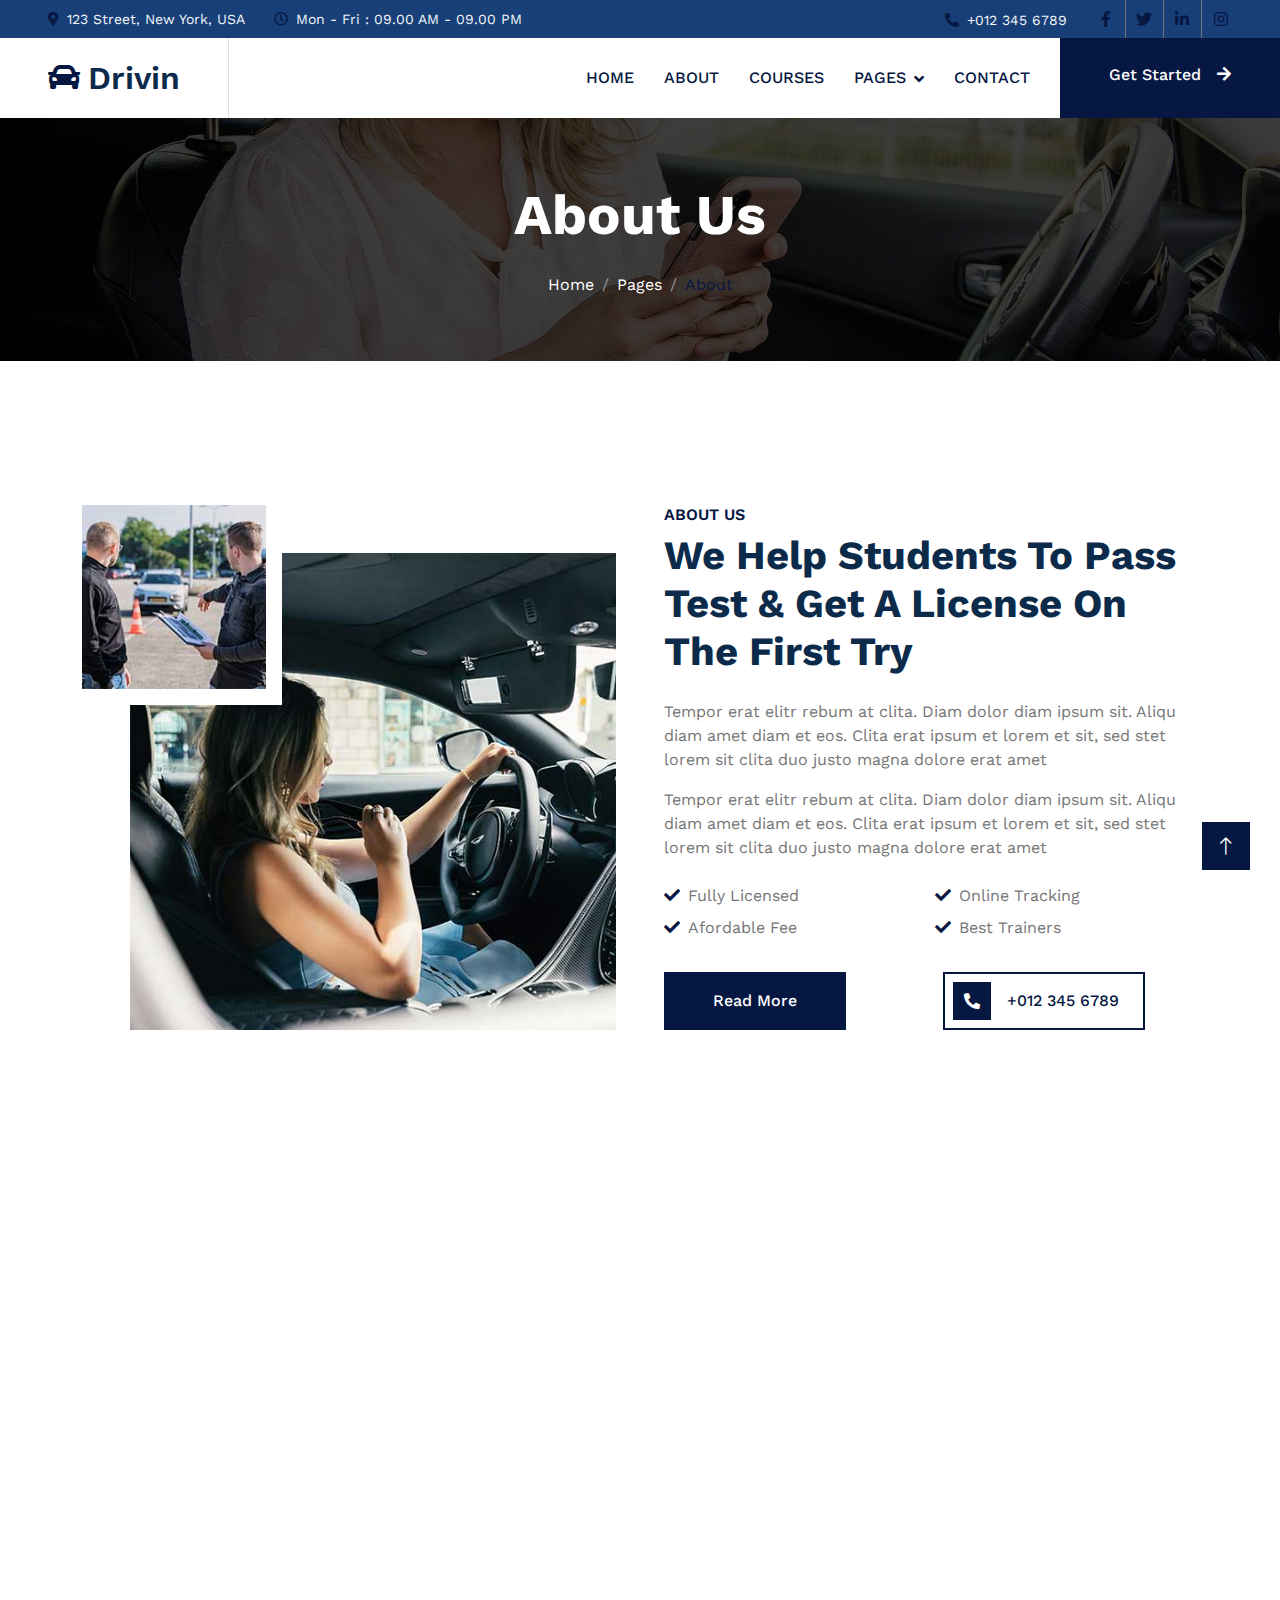
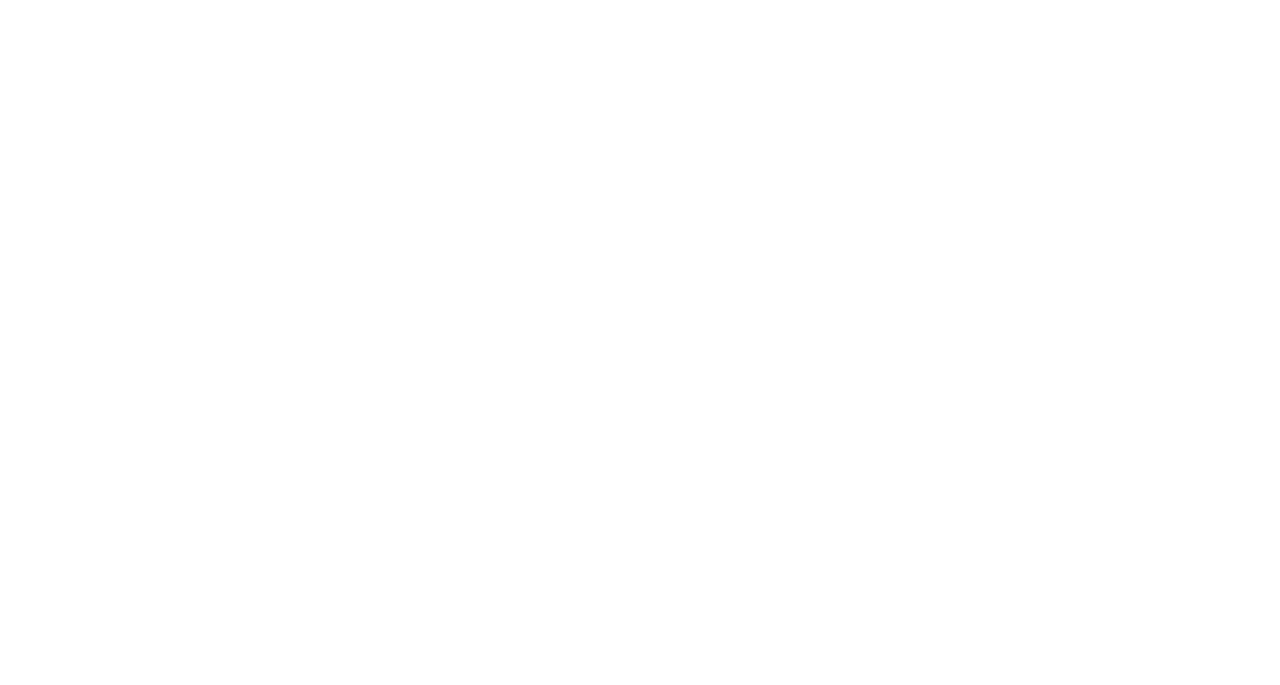
<file: about.html>
<!DOCTYPE html>
<html lang="en">

<head>
    <meta charset="utf-8">
    <title>Drivin - Driving School Website Template</title>
    <meta content="width=device-width, initial-scale=1.0" name="viewport">
    <meta content="" name="keywords">
    <meta content="" name="description">

    <!-- Favicon -->
    <link href="img/favicon.ico" rel="icon">

    <!-- Google Web Fonts -->
    <link rel="preconnect" href="https://fonts.googleapis.com">
    <link rel="preconnect" href="https://fonts.gstatic.com" crossorigin>
    <link href="https://fonts.googleapis.com/css2?family=Work+Sans:wght@400;500;600;700&display=swap" rel="stylesheet"> 

    <!-- Icon Font Stylesheet -->
    <link href="https://cdnjs.cloudflare.com/ajax/libs/font-awesome/5.10.0/css/all.min.css" rel="stylesheet">
    <link href="https://cdn.jsdelivr.net/npm/bootstrap-icons@1.4.1/font/bootstrap-icons.css" rel="stylesheet">

    <!-- Libraries Stylesheet -->
    <link href="lib/animate/animate.min.css" rel="stylesheet">
    <link href="lib/owlcarousel/assets/owl.carousel.min.css" rel="stylesheet">

    <!-- Customized Bootstrap Stylesheet -->
    <link href="css/bootstrap.min.css" rel="stylesheet">

    <!-- Template Stylesheet -->
    <link href="css/style.css" rel="stylesheet">
</head>

<body>
    <!-- Spinner Start -->
    <div id="spinner" class="show bg-white position-fixed translate-middle w-100 vh-100 top-50 start-50 d-flex align-items-center justify-content-center">
        <div class="spinner-grow text-primary" role="status"></div>
    </div>
    <!-- Spinner End -->


    <!-- Topbar Start -->
    <div class="container-fluid bg-dark text-light p-0">
        <div class="row gx-0 d-none d-lg-flex">
            <div class="col-lg-7 px-5 text-start">
                <div class="h-100 d-inline-flex align-items-center me-4">
                    <small class="fa fa-map-marker-alt text-primary me-2"></small>
                    <small>123 Street, New York, USA</small>
                </div>
                <div class="h-100 d-inline-flex align-items-center">
                    <small class="far fa-clock text-primary me-2"></small>
                    <small>Mon - Fri : 09.00 AM - 09.00 PM</small>
                </div>
            </div>
            <div class="col-lg-5 px-5 text-end">
                <div class="h-100 d-inline-flex align-items-center me-4">
                    <small class="fa fa-phone-alt text-primary me-2"></small>
                    <small>+012 345 6789</small>
                </div>
                <div class="h-100 d-inline-flex align-items-center mx-n2">
                    <a class="btn btn-square btn-link rounded-0 border-0 border-end border-secondary" href=""><i class="fab fa-facebook-f"></i></a>
                    <a class="btn btn-square btn-link rounded-0 border-0 border-end border-secondary" href=""><i class="fab fa-twitter"></i></a>
                    <a class="btn btn-square btn-link rounded-0 border-0 border-end border-secondary" href=""><i class="fab fa-linkedin-in"></i></a>
                    <a class="btn btn-square btn-link rounded-0" href=""><i class="fab fa-instagram"></i></a>
                </div>
            </div>
        </div>
    </div>
    <!-- Topbar End -->


    <!-- Navbar Start -->
    <nav class="navbar navbar-expand-lg bg-white navbar-light sticky-top p-0">
        <a href="index.html" class="navbar-brand d-flex align-items-center border-end px-4 px-lg-5">
            <h2 class="m-0"><i class="fa fa-car text-primary me-2"></i>Drivin</h2>
        </a>
        <button type="button" class="navbar-toggler me-4" data-bs-toggle="collapse" data-bs-target="#navbarCollapse">
            <span class="navbar-toggler-icon"></span>
        </button>
        <div class="collapse navbar-collapse" id="navbarCollapse">
            <div class="navbar-nav ms-auto p-4 p-lg-0">
                <a href="index.html" class="nav-item nav-link">Home</a>
                <a href="about.html" class="nav-item nav-link active">About</a>
                <a href="courses.html" class="nav-item nav-link">Courses</a>
                <div class="nav-item dropdown">
                    <a href="#" class="nav-link dropdown-toggle" data-bs-toggle="dropdown">Pages</a>
                    <div class="dropdown-menu bg-light m-0">
                        <a href="feature.html" class="dropdown-item">Features</a>
                        <a href="appointment.html" class="dropdown-item">Appointment</a>
                        <a href="team.html" class="dropdown-item">Our Team</a>
                        <a href="testimonial.html" class="dropdown-item">Testimonial</a>
                        <a href="404.html" class="dropdown-item">404 Page</a>
                    </div>
                </div>
                <a href="contact.html" class="nav-item nav-link">Contact</a>
            </div>
            <a href="" class="btn btn-primary py-4 px-lg-5 d-none d-lg-block">Get Started<i class="fa fa-arrow-right ms-3"></i></a>
        </div>
    </nav>
    <!-- Navbar End -->


    <!-- Page Header Start -->
    <div class="container-fluid page-header py-6 my-6 mt-0 wow fadeIn" data-wow-delay="0.1s">
        <div class="container text-center">
            <h1 class="display-4 text-white animated slideInDown mb-4">About Us</h1>
            <nav aria-label="breadcrumb animated slideInDown">
                <ol class="breadcrumb justify-content-center mb-0">
                    <li class="breadcrumb-item"><a class="text-white" href="#">Home</a></li>
                    <li class="breadcrumb-item"><a class="text-white" href="#">Pages</a></li>
                    <li class="breadcrumb-item text-primary active" aria-current="page">About</li>
                </ol>
            </nav>
        </div>
    </div>
    <!-- Page Header End -->


    <!-- About Start -->
    <div class="container-xxl py-6">
        <div class="container">
            <div class="row g-5">
                <div class="col-lg-6 wow fadeInUp" data-wow-delay="0.1s">
                    <div class="position-relative overflow-hidden ps-5 pt-5 h-100" style="min-height: 400px;">
                        <img class="position-absolute w-100 h-100" src="img/about-1.jpg" alt="" style="object-fit: cover;">
                        <img class="position-absolute top-0 start-0 bg-white pe-3 pb-3" src="img/about-2.jpg" alt="" style="width: 200px; height: 200px;">
                    </div>
                </div>
                <div class="col-lg-6 wow fadeInUp" data-wow-delay="0.5s">
                    <div class="h-100">
                        <h6 class="text-primary text-uppercase mb-2">About Us</h6>
                        <h1 class="display-6 mb-4">We Help Students To Pass Test & Get A License On The First Try</h1>
                        <p>Tempor erat elitr rebum at clita. Diam dolor diam ipsum sit. Aliqu diam amet diam et eos. Clita erat ipsum et lorem et sit, sed stet lorem sit clita duo justo magna dolore erat amet</p>
                        <p class="mb-4">Tempor erat elitr rebum at clita. Diam dolor diam ipsum sit. Aliqu diam amet diam et eos. Clita erat ipsum et lorem et sit, sed stet lorem sit clita duo justo magna dolore erat amet</p>
                        <div class="row g-2 mb-4 pb-2">
                            <div class="col-sm-6">
                                <i class="fa fa-check text-primary me-2"></i>Fully Licensed
                            </div>
                            <div class="col-sm-6">
                                <i class="fa fa-check text-primary me-2"></i>Online Tracking
                            </div>
                            <div class="col-sm-6">
                                <i class="fa fa-check text-primary me-2"></i>Afordable Fee 
                            </div>
                            <div class="col-sm-6">
                                <i class="fa fa-check text-primary me-2"></i>Best Trainers
                            </div>
                        </div>
                        <div class="row g-4">
                            <div class="col-sm-6">
                                <a class="btn btn-primary py-3 px-5" href="">Read More</a>
                            </div>
                            <div class="col-sm-6">
                                <a class="d-inline-flex align-items-center btn btn-outline-primary border-2 p-2" href="tel:+0123456789">
                                    <span class="flex-shrink-0 btn-square bg-primary">
                                        <i class="fa fa-phone-alt text-white"></i>
                                    </span>
                                    <span class="px-3">+012 345 6789</span>
                                </a>
                            </div>
                        </div>
                    </div>
                </div>
            </div>
        </div>
    </div>
    <!-- About End -->


    <!-- Team Start -->
    <div class="container-xxl py-6">
        <div class="container">
            <div class="text-center mx-auto mb-5 wow fadeInUp" data-wow-delay="0.1s" style="max-width: 500px;">
                <h6 class="text-primary text-uppercase mb-2">Meet The Team</h6>
                <h1 class="display-6 mb-4">We Have Great Experience Of Driving</h1>
            </div>
            <div class="row g-0 team-items">
                <div class="col-lg-3 col-md-6 wow fadeInUp" data-wow-delay="0.1s">
                    <div class="team-item position-relative">
                        <div class="position-relative">
                            <img class="img-fluid" src="img/team-1.jpg" alt="">
                            <div class="team-social text-center">
                                <a class="btn btn-square btn-outline-primary border-2 m-1" href=""><i class="fab fa-facebook-f"></i></a>
                                <a class="btn btn-square btn-outline-primary border-2 m-1" href=""><i class="fab fa-twitter"></i></a>
                                <a class="btn btn-square btn-outline-primary border-2 m-1" href=""><i class="fab fa-instagram"></i></a>
                            </div>
                        </div>
                        <div class="bg-light text-center p-4">
                            <h5 class="mt-2">Full Name</h5>
                            <span>Trainer</span>
                        </div>
                    </div>
                </div>
                <div class="col-lg-3 col-md-6 wow fadeInUp" data-wow-delay="0.3s">
                    <div class="team-item position-relative">
                        <div class="position-relative">
                            <img class="img-fluid" src="img/team-2.jpg" alt="">
                            <div class="team-social text-center">
                                <a class="btn btn-square btn-outline-primary border-2 m-1" href=""><i class="fab fa-facebook-f"></i></a>
                                <a class="btn btn-square btn-outline-primary border-2 m-1" href=""><i class="fab fa-twitter"></i></a>
                                <a class="btn btn-square btn-outline-primary border-2 m-1" href=""><i class="fab fa-instagram"></i></a>
                            </div>
                        </div>
                        <div class="bg-light text-center p-4">
                            <h5 class="mt-2">Full Name</h5>
                            <span>Trainer</span>
                        </div>
                    </div>
                </div>
                <div class="col-lg-3 col-md-6 wow fadeInUp" data-wow-delay="0.5s">
                    <div class="team-item position-relative">
                        <div class="position-relative">
                            <img class="img-fluid" src="img/team-3.jpg" alt="">
                            <div class="team-social text-center">
                                <a class="btn btn-square btn-outline-primary border-2 m-1" href=""><i class="fab fa-facebook-f"></i></a>
                                <a class="btn btn-square btn-outline-primary border-2 m-1" href=""><i class="fab fa-twitter"></i></a>
                                <a class="btn btn-square btn-outline-primary border-2 m-1" href=""><i class="fab fa-instagram"></i></a>
                            </div>
                        </div>
                        <div class="bg-light text-center p-4">
                            <h5 class="mt-2">Full Name</h5>
                            <span>Trainer</span>
                        </div>
                    </div>
                </div>
                <div class="col-lg-3 col-md-6 wow fadeInUp" data-wow-delay="0.7s">
                    <div class="team-item position-relative">
                        <div class="position-relative">
                            <img class="img-fluid" src="img/team-4.jpg" alt="">
                            <div class="team-social text-center">
                                <a class="btn btn-square btn-outline-primary border-2 m-1" href=""><i class="fab fa-facebook-f"></i></a>
                                <a class="btn btn-square btn-outline-primary border-2 m-1" href=""><i class="fab fa-twitter"></i></a>
                                <a class="btn btn-square btn-outline-primary border-2 m-1" href=""><i class="fab fa-instagram"></i></a>
                            </div>
                        </div>
                        <div class="bg-light text-center p-4">
                            <h5 class="mt-2">Full Name</h5>
                            <span>Trainer</span>
                        </div>
                    </div>
                </div>
            </div>
        </div>
    </div>
    <!-- Team End -->


    <!-- Footer Start -->
    <div class="container-fluid bg-dark text-light footer my-6 mb-0 py-6 wow fadeIn" data-wow-delay="0.1s">
        <div class="container">
            <div class="row g-5">
                <div class="col-lg-3 col-md-6">
                    <h4 class="text-white mb-4">Get In Touch</h4>
                    <h2 class="text-primary mb-4"><i class="fa fa-car text-white me-2"></i>Drivin</h2>
                    <p class="mb-2"><i class="fa fa-map-marker-alt me-3"></i>123 Street, New York, USA</p>
                    <p class="mb-2"><i class="fa fa-phone-alt me-3"></i>+012 345 67890</p>
                    <p class="mb-2"><i class="fa fa-envelope me-3"></i>info@example.com</p>
                </div>
                <div class="col-lg-3 col-md-6">
                    <h4 class="text-light mb-4">Quick Links</h4>
                    <a class="btn btn-link" href="">About Us</a>
                    <a class="btn btn-link" href="">Contact Us</a>
                    <a class="btn btn-link" href="">Our Services</a>
                    <a class="btn btn-link" href="">Terms & Condition</a>
                    <a class="btn btn-link" href="">Support</a>
                </div>
                <div class="col-lg-3 col-md-6">
                    <h4 class="text-light mb-4">Popular Links</h4>
                    <a class="btn btn-link" href="">About Us</a>
                    <a class="btn btn-link" href="">Contact Us</a>
                    <a class="btn btn-link" href="">Our Services</a>
                    <a class="btn btn-link" href="">Terms & Condition</a>
                    <a class="btn btn-link" href="">Support</a>
                </div>
                <div class="col-lg-3 col-md-6">
                    <h4 class="text-light mb-4">Newsletter</h4>
                    <form action="">
                        <div class="input-group">
                            <input type="text" class="form-control p-3 border-0" placeholder="Your Email Address">
                            <button class="btn btn-primary">Sign Up</button>
                        </div>
                    </form>
                    <h6 class="text-white mt-4 mb-3">Follow Us</h6>
                    <div class="d-flex pt-2">
                        <a class="btn btn-square btn-outline-light me-1" href=""><i class="fab fa-twitter"></i></a>
                        <a class="btn btn-square btn-outline-light me-1" href=""><i class="fab fa-facebook-f"></i></a>
                        <a class="btn btn-square btn-outline-light me-1" href=""><i class="fab fa-youtube"></i></a>
                        <a class="btn btn-square btn-outline-light me-0" href=""><i class="fab fa-linkedin-in"></i></a>
                    </div>
                </div>
            </div>
        </div>
    </div>
    <!-- Footer End -->


    <!-- Copyright Start -->
    <div class="container-fluid copyright text-light py-4 wow fadeIn" data-wow-delay="0.1s">
        <div class="container">
            <div class="row">
                <div class="col-md-6 text-center text-md-start mb-3 mb-md-0">
                    &copy; <a href="#">Your Site Name</a>, All Right Reserved.
                </div>
                <div class="col-md-6 text-center text-md-end">
                    <!--/*** This template is free as long as you keep the footer author’s credit link/attribution link/backlink. If you'd like to use the template without the footer author’s credit link/attribution link/backlink, you can purchase the Credit Removal License from "https://htmlcodex.com/credit-removal". Thank you for your support. ***/-->
                    Designed By <a href="https://htmlcodex.com">HTML Codex</a>
                    <br>Distributed By: <a href="https://themewagon.com" target="_blank">ThemeWagon</a>
                </div>
            </div>
        </div>
    </div>
    <!-- Copyright End -->


    <!-- Back to Top -->
    <a href="#" class="btn btn-lg btn-primary btn-lg-square back-to-top"><i class="bi bi-arrow-up"></i></a>


    <!-- JavaScript Libraries -->
    <script src="https://code.jquery.com/jquery-3.4.1.min.js"></script>
    <script src="https://cdn.jsdelivr.net/npm/bootstrap@5.0.0/dist/js/bootstrap.bundle.min.js"></script>
    <script src="lib/wow/wow.min.js"></script>
    <script src="lib/easing/easing.min.js"></script>
    <script src="lib/waypoints/waypoints.min.js"></script>
    <script src="lib/owlcarousel/owl.carousel.min.js"></script>

    <!-- Template Javascript -->
    <script src="js/main.js"></script>
</body>

</html>
</file>
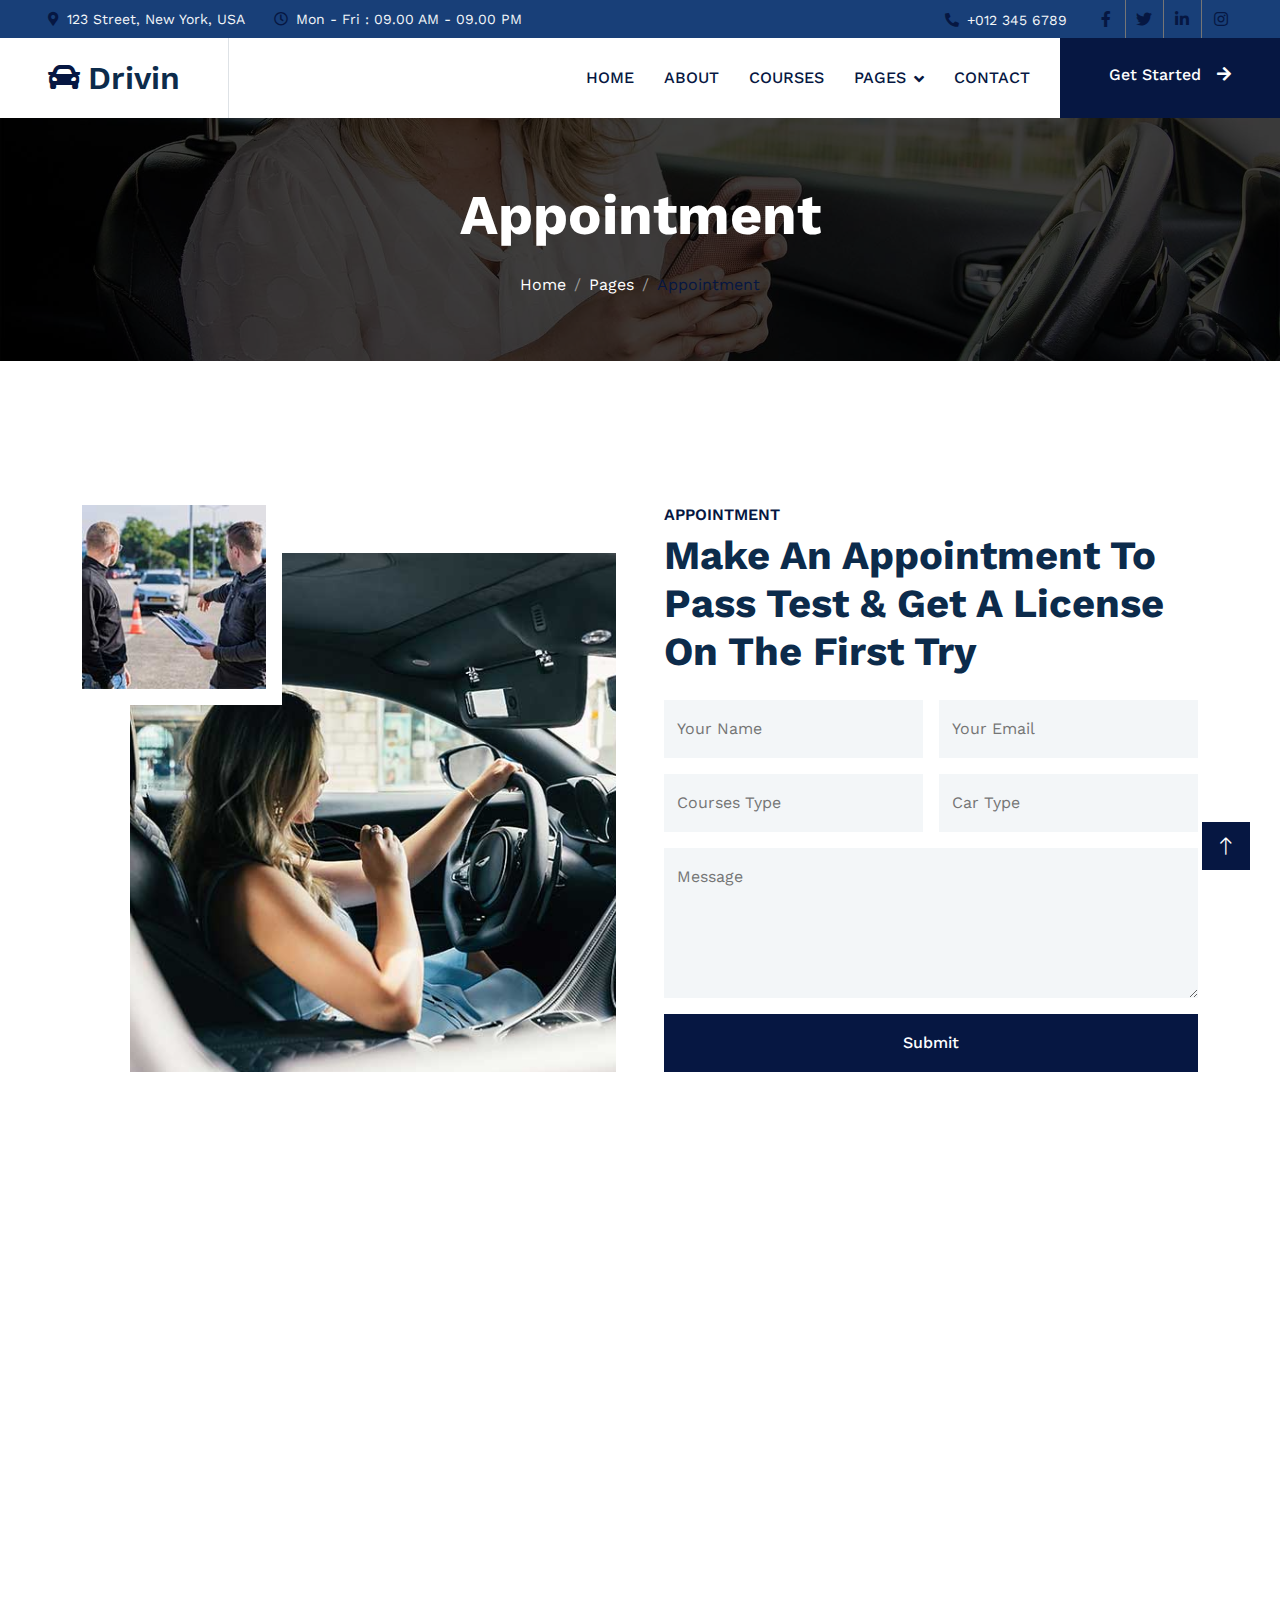
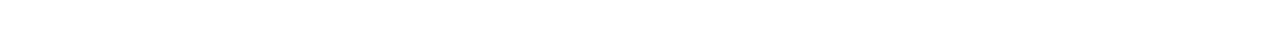
<file: appointment.html>
<!DOCTYPE html>
<html lang="en">

<head>
    <meta charset="utf-8">
    <title>Drivin - Driving School Website Template</title>
    <meta content="width=device-width, initial-scale=1.0" name="viewport">
    <meta content="" name="keywords">
    <meta content="" name="description">

    <!-- Favicon -->
    <link href="img/favicon.ico" rel="icon">

    <!-- Google Web Fonts -->
    <link rel="preconnect" href="https://fonts.googleapis.com">
    <link rel="preconnect" href="https://fonts.gstatic.com" crossorigin>
    <link href="https://fonts.googleapis.com/css2?family=Work+Sans:wght@400;500;600;700&display=swap" rel="stylesheet"> 

    <!-- Icon Font Stylesheet -->
    <link href="https://cdnjs.cloudflare.com/ajax/libs/font-awesome/5.10.0/css/all.min.css" rel="stylesheet">
    <link href="https://cdn.jsdelivr.net/npm/bootstrap-icons@1.4.1/font/bootstrap-icons.css" rel="stylesheet">

    <!-- Libraries Stylesheet -->
    <link href="lib/animate/animate.min.css" rel="stylesheet">
    <link href="lib/owlcarousel/assets/owl.carousel.min.css" rel="stylesheet">

    <!-- Customized Bootstrap Stylesheet -->
    <link href="css/bootstrap.min.css" rel="stylesheet">

    <!-- Template Stylesheet -->
    <link href="css/style.css" rel="stylesheet">
</head>

<body>
    <!-- Spinner Start -->
    <div id="spinner" class="show bg-white position-fixed translate-middle w-100 vh-100 top-50 start-50 d-flex align-items-center justify-content-center">
        <div class="spinner-grow text-primary" role="status"></div>
    </div>
    <!-- Spinner End -->


    <!-- Topbar Start -->
    <div class="container-fluid bg-dark text-light p-0">
        <div class="row gx-0 d-none d-lg-flex">
            <div class="col-lg-7 px-5 text-start">
                <div class="h-100 d-inline-flex align-items-center me-4">
                    <small class="fa fa-map-marker-alt text-primary me-2"></small>
                    <small>123 Street, New York, USA</small>
                </div>
                <div class="h-100 d-inline-flex align-items-center">
                    <small class="far fa-clock text-primary me-2"></small>
                    <small>Mon - Fri : 09.00 AM - 09.00 PM</small>
                </div>
            </div>
            <div class="col-lg-5 px-5 text-end">
                <div class="h-100 d-inline-flex align-items-center me-4">
                    <small class="fa fa-phone-alt text-primary me-2"></small>
                    <small>+012 345 6789</small>
                </div>
                <div class="h-100 d-inline-flex align-items-center mx-n2">
                    <a class="btn btn-square btn-link rounded-0 border-0 border-end border-secondary" href=""><i class="fab fa-facebook-f"></i></a>
                    <a class="btn btn-square btn-link rounded-0 border-0 border-end border-secondary" href=""><i class="fab fa-twitter"></i></a>
                    <a class="btn btn-square btn-link rounded-0 border-0 border-end border-secondary" href=""><i class="fab fa-linkedin-in"></i></a>
                    <a class="btn btn-square btn-link rounded-0" href=""><i class="fab fa-instagram"></i></a>
                </div>
            </div>
        </div>
    </div>
    <!-- Topbar End -->


    <!-- Navbar Start -->
    <nav class="navbar navbar-expand-lg bg-white navbar-light sticky-top p-0">
        <a href="index.html" class="navbar-brand d-flex align-items-center border-end px-4 px-lg-5">
            <h2 class="m-0"><i class="fa fa-car text-primary me-2"></i>Drivin</h2>
        </a>
        <button type="button" class="navbar-toggler me-4" data-bs-toggle="collapse" data-bs-target="#navbarCollapse">
            <span class="navbar-toggler-icon"></span>
        </button>
        <div class="collapse navbar-collapse" id="navbarCollapse">
            <div class="navbar-nav ms-auto p-4 p-lg-0">
                <a href="index.html" class="nav-item nav-link">Home</a>
                <a href="about.html" class="nav-item nav-link">About</a>
                <a href="courses.html" class="nav-item nav-link">Courses</a>
                <div class="nav-item dropdown">
                    <a href="#" class="nav-link dropdown-toggle active" data-bs-toggle="dropdown">Pages</a>
                    <div class="dropdown-menu bg-light m-0">
                        <a href="feature.html" class="dropdown-item">Features</a>
                        <a href="appointment.html" class="dropdown-item active">Appointment</a>
                        <a href="team.html" class="dropdown-item">Our Team</a>
                        <a href="testimonial.html" class="dropdown-item">Testimonial</a>
                        <a href="404.html" class="dropdown-item">404 Page</a>
                    </div>
                </div>
                <a href="contact.html" class="nav-item nav-link">Contact</a>
            </div>
            <a href="" class="btn btn-primary py-4 px-lg-5 d-none d-lg-block">Get Started<i class="fa fa-arrow-right ms-3"></i></a>
        </div>
    </nav>
    <!-- Navbar End -->


    <!-- Page Header Start -->
    <div class="container-fluid page-header py-6 my-6 mt-0 wow fadeIn" data-wow-delay="0.1s">
        <div class="container text-center">
            <h1 class="display-4 text-white animated slideInDown mb-4">Appointment</h1>
            <nav aria-label="breadcrumb animated slideInDown">
                <ol class="breadcrumb justify-content-center mb-0">
                    <li class="breadcrumb-item"><a class="text-white" href="#">Home</a></li>
                    <li class="breadcrumb-item"><a class="text-white" href="#">Pages</a></li>
                    <li class="breadcrumb-item text-primary active" aria-current="page">Appointment</li>
                </ol>
            </nav>
        </div>
    </div>
    <!-- Page Header End -->


    <!-- Appointment Start -->
    <div class="container-xxl py-6">
        <div class="container">
            <div class="row g-5">
                <div class="col-lg-6 wow fadeInUp" data-wow-delay="0.1s">
                    <div class="position-relative overflow-hidden ps-5 pt-5 h-100" style="min-height: 400px;">
                        <img class="position-absolute w-100 h-100" src="img/about-1.jpg" alt="" style="object-fit: cover;">
                        <img class="position-absolute top-0 start-0 bg-white pe-3 pb-3" src="img/about-2.jpg" alt="" style="width: 200px; height: 200px;">
                    </div>
                </div>
                <div class="col-lg-6 wow fadeInUp" data-wow-delay="0.5s">
                    <h6 class="text-primary text-uppercase mb-2">Appointment</h6>
                    <h1 class="display-6 mb-4">Make An Appointment To Pass Test & Get A License On The First Try</h1>
                    <form>
                        <div class="row g-3">
                            <div class="col-sm-6">
                                <div class="form-floating">
                                    <input type="text" class="form-control border-0 bg-light" id="gname" placeholder="Gurdian Name">
                                    <label for="gname">Your Name</label>
                                </div>
                            </div>
                            <div class="col-sm-6">
                                <div class="form-floating">
                                    <input type="email" class="form-control border-0 bg-light" id="gmail" placeholder="Gurdian Email">
                                    <label for="gmail">Your Email</label>
                                </div>
                            </div>
                            <div class="col-sm-6">
                                <div class="form-floating">
                                    <input type="text" class="form-control border-0 bg-light" id="cname" placeholder="Child Name">
                                    <label for="cname">Courses Type</label>
                                </div>
                            </div>
                            <div class="col-sm-6">
                                <div class="form-floating">
                                    <input type="text" class="form-control border-0 bg-light" id="cage" placeholder="Child Age">
                                    <label for="cage">Car Type</label>
                                </div>
                            </div>
                            <div class="col-12">
                                <div class="form-floating">
                                    <textarea class="form-control border-0 bg-light" placeholder="Leave a message here" id="message" style="height: 150px"></textarea>
                                    <label for="message">Message</label>
                                </div>
                            </div>
                            <div class="col-12">
                                <button class="btn btn-primary w-100 py-3" type="submit">Submit</button>
                            </div>
                        </div>
                    </form>
                </div>
            </div>
        </div>
    </div>
    <!-- Appointment End -->


    <!-- Footer Start -->
    <div class="container-fluid bg-dark text-light footer my-6 mb-0 py-6 wow fadeIn" data-wow-delay="0.1s">
        <div class="container">
            <div class="row g-5">
                <div class="col-lg-3 col-md-6">
                    <h4 class="text-white mb-4">Get In Touch</h4>
                    <h2 class="text-primary mb-4"><i class="fa fa-car text-white me-2"></i>Drivin</h2>
                    <p class="mb-2"><i class="fa fa-map-marker-alt me-3"></i>123 Street, New York, USA</p>
                    <p class="mb-2"><i class="fa fa-phone-alt me-3"></i>+012 345 67890</p>
                    <p class="mb-2"><i class="fa fa-envelope me-3"></i>info@example.com</p>
                </div>
                <div class="col-lg-3 col-md-6">
                    <h4 class="text-light mb-4">Quick Links</h4>
                    <a class="btn btn-link" href="">About Us</a>
                    <a class="btn btn-link" href="">Contact Us</a>
                    <a class="btn btn-link" href="">Our Services</a>
                    <a class="btn btn-link" href="">Terms & Condition</a>
                    <a class="btn btn-link" href="">Support</a>
                </div>
                <div class="col-lg-3 col-md-6">
                    <h4 class="text-light mb-4">Popular Links</h4>
                    <a class="btn btn-link" href="">About Us</a>
                    <a class="btn btn-link" href="">Contact Us</a>
                    <a class="btn btn-link" href="">Our Services</a>
                    <a class="btn btn-link" href="">Terms & Condition</a>
                    <a class="btn btn-link" href="">Support</a>
                </div>
                <div class="col-lg-3 col-md-6">
                    <h4 class="text-light mb-4">Newsletter</h4>
                    <form action="">
                        <div class="input-group">
                            <input type="text" class="form-control p-3 border-0" placeholder="Your Email Address">
                            <button class="btn btn-primary">Sign Up</button>
                        </div>
                    </form>
                    <h6 class="text-white mt-4 mb-3">Follow Us</h6>
                    <div class="d-flex pt-2">
                        <a class="btn btn-square btn-outline-light me-1" href=""><i class="fab fa-twitter"></i></a>
                        <a class="btn btn-square btn-outline-light me-1" href=""><i class="fab fa-facebook-f"></i></a>
                        <a class="btn btn-square btn-outline-light me-1" href=""><i class="fab fa-youtube"></i></a>
                        <a class="btn btn-square btn-outline-light me-0" href=""><i class="fab fa-linkedin-in"></i></a>
                    </div>
                </div>
            </div>
        </div>
    </div>
    <!-- Footer End -->


    <!-- Copyright Start -->
    <div class="container-fluid copyright text-light py-4 wow fadeIn" data-wow-delay="0.1s">
        <div class="container">
            <div class="row">
                <div class="col-md-6 text-center text-md-start mb-3 mb-md-0">
                    &copy; <a href="#">Your Site Name</a>, All Right Reserved.
                </div>
                <div class="col-md-6 text-center text-md-end">
                    <!--/*** This template is free as long as you keep the footer author’s credit link/attribution link/backlink. If you'd like to use the template without the footer author’s credit link/attribution link/backlink, you can purchase the Credit Removal License from "https://htmlcodex.com/credit-removal". Thank you for your support. ***/-->
                    Designed By <a href="https://htmlcodex.com">HTML Codex</a>
                    <br>Distributed By: <a href="https://themewagon.com" target="_blank">ThemeWagon</a>
                </div>
            </div>
        </div>
    </div>
    <!-- Copyright End -->


    <!-- Back to Top -->
    <a href="#" class="btn btn-lg btn-primary btn-lg-square back-to-top"><i class="bi bi-arrow-up"></i></a>


    <!-- JavaScript Libraries -->
    <script src="https://code.jquery.com/jquery-3.4.1.min.js"></script>
    <script src="https://cdn.jsdelivr.net/npm/bootstrap@5.0.0/dist/js/bootstrap.bundle.min.js"></script>
    <script src="lib/wow/wow.min.js"></script>
    <script src="lib/easing/easing.min.js"></script>
    <script src="lib/waypoints/waypoints.min.js"></script>
    <script src="lib/owlcarousel/owl.carousel.min.js"></script>

    <!-- Template Javascript -->
    <script src="js/main.js"></script>
</body>

</html>
</file>
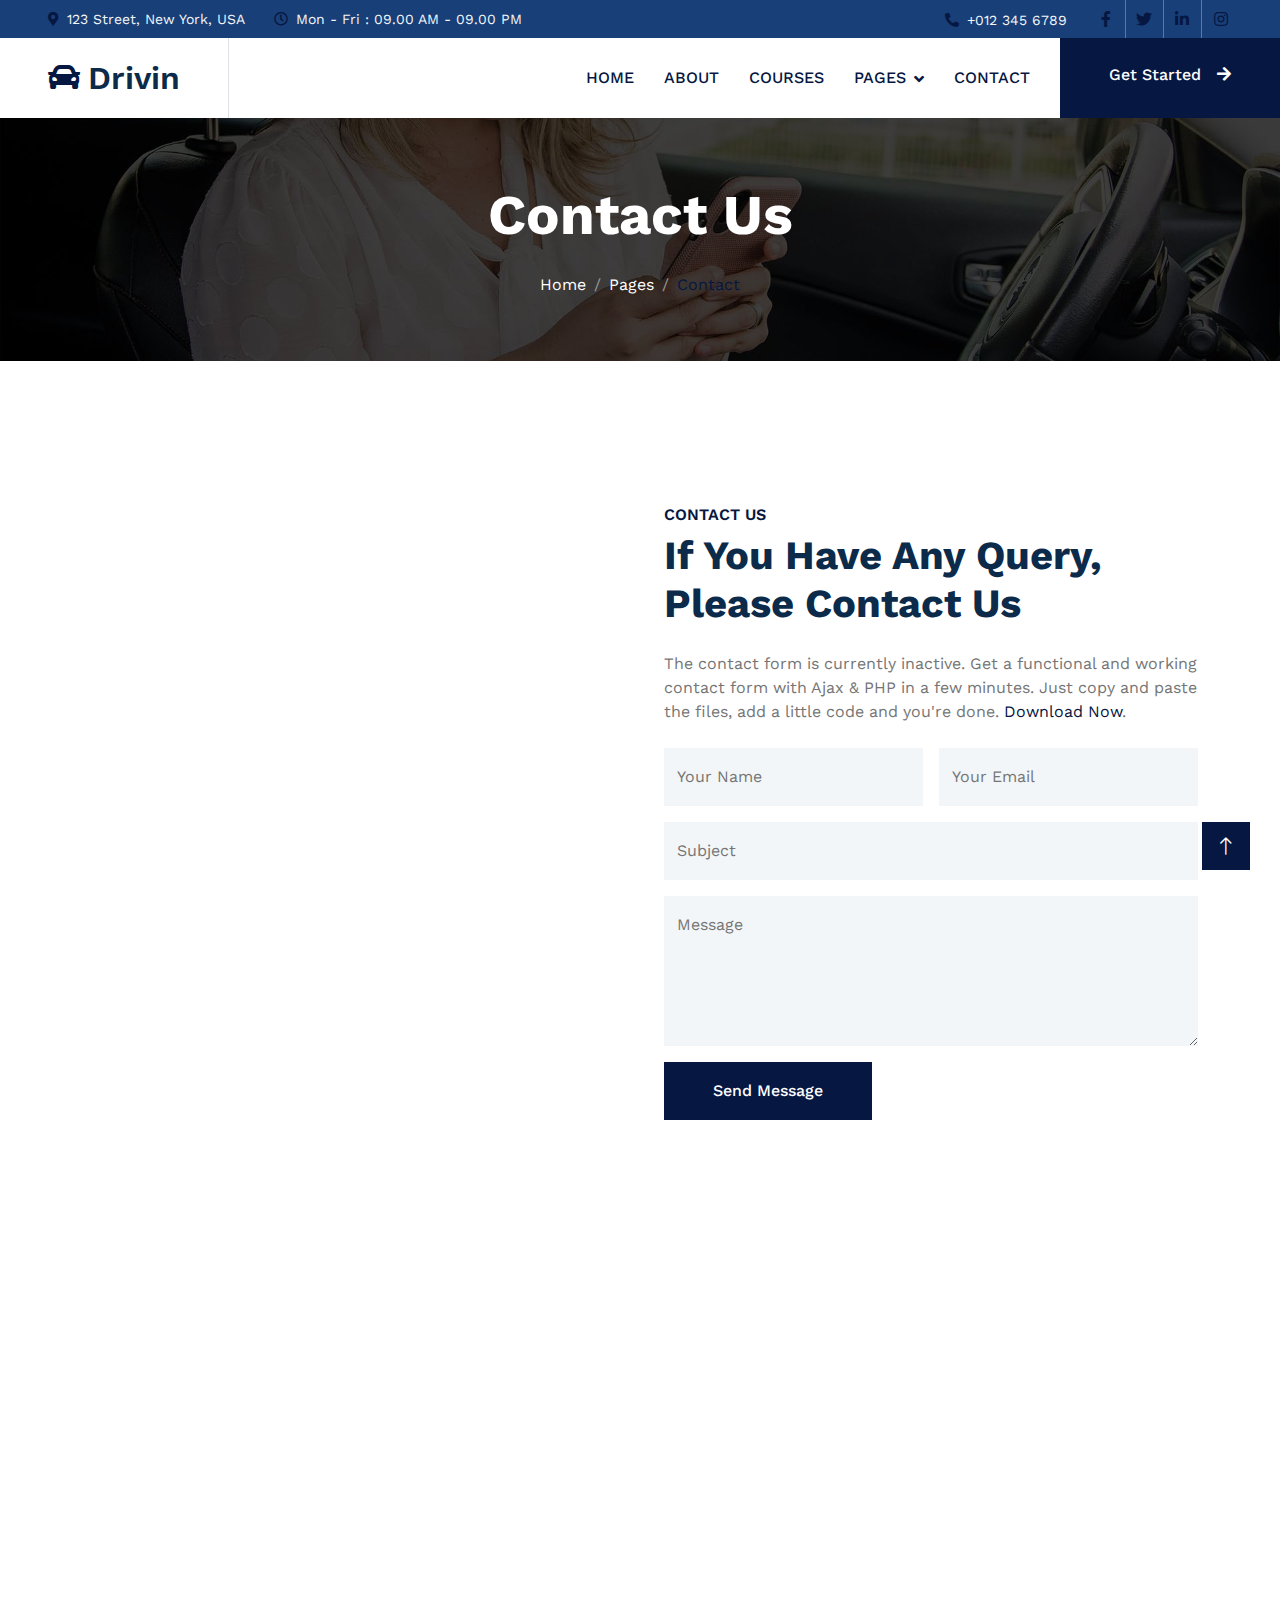
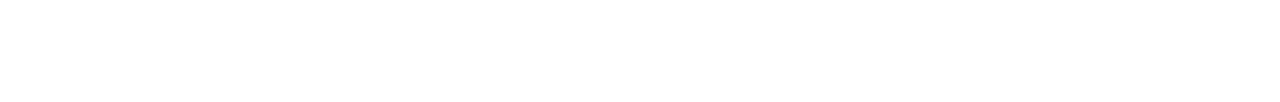
<file: contact.html>
<!DOCTYPE html>
<html lang="en">

<head>
    <meta charset="utf-8">
    <title>Drivin - Driving School Website Template</title>
    <meta content="width=device-width, initial-scale=1.0" name="viewport">
    <meta content="" name="keywords">
    <meta content="" name="description">

    <!-- Favicon -->
    <link href="img/favicon.ico" rel="icon">

    <!-- Google Web Fonts -->
    <link rel="preconnect" href="https://fonts.googleapis.com">
    <link rel="preconnect" href="https://fonts.gstatic.com" crossorigin>
    <link href="https://fonts.googleapis.com/css2?family=Work+Sans:wght@400;500;600;700&display=swap" rel="stylesheet"> 

    <!-- Icon Font Stylesheet -->
    <link href="https://cdnjs.cloudflare.com/ajax/libs/font-awesome/5.10.0/css/all.min.css" rel="stylesheet">
    <link href="https://cdn.jsdelivr.net/npm/bootstrap-icons@1.4.1/font/bootstrap-icons.css" rel="stylesheet">

    <!-- Libraries Stylesheet -->
    <link href="lib/animate/animate.min.css" rel="stylesheet">
    <link href="lib/owlcarousel/assets/owl.carousel.min.css" rel="stylesheet">

    <!-- Customized Bootstrap Stylesheet -->
    <link href="css/bootstrap.min.css" rel="stylesheet">

    <!-- Template Stylesheet -->
    <link href="css/style.css" rel="stylesheet">
</head>

<body>
    <!-- Spinner Start -->
    <div id="spinner" class="show bg-white position-fixed translate-middle w-100 vh-100 top-50 start-50 d-flex align-items-center justify-content-center">
        <div class="spinner-grow text-primary" role="status"></div>
    </div>
    <!-- Spinner End -->


    <!-- Topbar Start -->
    <div class="container-fluid bg-dark text-light p-0">
        <div class="row gx-0 d-none d-lg-flex">
            <div class="col-lg-7 px-5 text-start">
                <div class="h-100 d-inline-flex align-items-center me-4">
                    <small class="fa fa-map-marker-alt text-primary me-2"></small>
                    <small>123 Street, New York, USA</small>
                </div>
                <div class="h-100 d-inline-flex align-items-center">
                    <small class="far fa-clock text-primary me-2"></small>
                    <small>Mon - Fri : 09.00 AM - 09.00 PM</small>
                </div>
            </div>
            <div class="col-lg-5 px-5 text-end">
                <div class="h-100 d-inline-flex align-items-center me-4">
                    <small class="fa fa-phone-alt text-primary me-2"></small>
                    <small>+012 345 6789</small>
                </div>
                <div class="h-100 d-inline-flex align-items-center mx-n2">
                    <a class="btn btn-square btn-link rounded-0 border-0 border-end border-secondary" href=""><i class="fab fa-facebook-f"></i></a>
                    <a class="btn btn-square btn-link rounded-0 border-0 border-end border-secondary" href=""><i class="fab fa-twitter"></i></a>
                    <a class="btn btn-square btn-link rounded-0 border-0 border-end border-secondary" href=""><i class="fab fa-linkedin-in"></i></a>
                    <a class="btn btn-square btn-link rounded-0" href=""><i class="fab fa-instagram"></i></a>
                </div>
            </div>
        </div>
    </div>
    <!-- Topbar End -->


    <!-- Navbar Start -->
    <nav class="navbar navbar-expand-lg bg-white navbar-light sticky-top p-0">
        <a href="index.html" class="navbar-brand d-flex align-items-center border-end px-4 px-lg-5">
            <h2 class="m-0"><i class="fa fa-car text-primary me-2"></i>Drivin</h2>
        </a>
        <button type="button" class="navbar-toggler me-4" data-bs-toggle="collapse" data-bs-target="#navbarCollapse">
            <span class="navbar-toggler-icon"></span>
        </button>
        <div class="collapse navbar-collapse" id="navbarCollapse">
            <div class="navbar-nav ms-auto p-4 p-lg-0">
                <a href="index.html" class="nav-item nav-link">Home</a>
                <a href="about.html" class="nav-item nav-link">About</a>
                <a href="courses.html" class="nav-item nav-link">Courses</a>
                <div class="nav-item dropdown">
                    <a href="#" class="nav-link dropdown-toggle" data-bs-toggle="dropdown">Pages</a>
                    <div class="dropdown-menu bg-light m-0">
                        <a href="feature.html" class="dropdown-item">Features</a>
                        <a href="appointment.html" class="dropdown-item">Appointment</a>
                        <a href="team.html" class="dropdown-item">Our Team</a>
                        <a href="testimonial.html" class="dropdown-item">Testimonial</a>
                        <a href="404.html" class="dropdown-item">404 Page</a>
                    </div>
                </div>
                <a href="contact.html" class="nav-item nav-link active">Contact</a>
            </div>
            <a href="" class="btn btn-primary py-4 px-lg-5 d-none d-lg-block">Get Started<i class="fa fa-arrow-right ms-3"></i></a>
        </div>
    </nav>
    <!-- Navbar End -->


    <!-- Page Header Start -->
    <div class="container-fluid page-header py-6 my-6 mt-0 wow fadeIn" data-wow-delay="0.1s">
        <div class="container text-center">
            <h1 class="display-4 text-white animated slideInDown mb-4">Contact Us</h1>
            <nav aria-label="breadcrumb animated slideInDown">
                <ol class="breadcrumb justify-content-center mb-0">
                    <li class="breadcrumb-item"><a class="text-white" href="#">Home</a></li>
                    <li class="breadcrumb-item"><a class="text-white" href="#">Pages</a></li>
                    <li class="breadcrumb-item text-primary active" aria-current="page">Contact</li>
                </ol>
            </nav>
        </div>
    </div>
    <!-- Page Header End -->


    <!-- Contact Start -->
    <div class="container-xxl py-6">
        <div class="container">
            <div class="row g-5">
                <div class="col-lg-6 wow fadeInUp" data-wow-delay="0.1s" style="min-height: 450px;">
                    <div class="position-relative h-100">
                        <iframe class="position-relative w-100 h-100"
                        src="https://www.google.com/maps/embed?pb=!1m18!1m12!1m3!1d3001156.4288297426!2d-78.01371936852176!3d42.72876761954724!2m3!1f0!2f0!3f0!3m2!1i1024!2i768!4f13.1!3m3!1m2!1s0x4ccc4bf0f123a5a9%3A0xddcfc6c1de189567!2sNew%20York%2C%20USA!5e0!3m2!1sen!2sbd!4v1603794290143!5m2!1sen!2sbd"
                        frameborder="0" style="min-height: 450px; border:0;" allowfullscreen="" aria-hidden="false"
                        tabindex="0"></iframe>
                    </div>
                </div>
                <div class="col-lg-6 wow fadeInUp" data-wow-delay="0.5s">
                    <h6 class="text-primary text-uppercase mb-2">Contact Us</h6>
                    <h1 class="display-6 mb-4">If You Have Any Query, Please Contact Us</h1>
                    <p class="mb-4">The contact form is currently inactive. Get a functional and working contact form with Ajax & PHP in a few minutes. Just copy and paste the files, add a little code and you're done. <a href="https://htmlcodex.com/contact-form">Download Now</a>.</p>
                    <form>
                        <div class="row g-3">
                            <div class="col-md-6">
                                <div class="form-floating">
                                    <input type="text" class="form-control border-0 bg-light" id="name" placeholder="Your Name">
                                    <label for="name">Your Name</label>
                                </div>
                            </div>
                            <div class="col-md-6">
                                <div class="form-floating">
                                    <input type="email" class="form-control border-0 bg-light" id="email" placeholder="Your Email">
                                    <label for="email">Your Email</label>
                                </div>
                            </div>
                            <div class="col-12">
                                <div class="form-floating">
                                    <input type="text" class="form-control border-0 bg-light" id="subject" placeholder="Subject">
                                    <label for="subject">Subject</label>
                                </div>
                            </div>
                            <div class="col-12">
                                <div class="form-floating">
                                    <textarea class="form-control border-0 bg-light" placeholder="Leave a message here" id="message" style="height: 150px"></textarea>
                                    <label for="message">Message</label>
                                </div>
                            </div>
                            <div class="col-12">
                                <button class="btn btn-primary py-3 px-5" type="submit">Send Message</button>
                            </div>
                        </div>
                    </form>
                </div>
            </div>
        </div>
    </div>
    <!-- Contact End -->


    <!-- Footer Start -->
    <div class="container-fluid bg-dark text-light footer my-6 mb-0 py-6 wow fadeIn" data-wow-delay="0.1s">
        <div class="container">
            <div class="row g-5">
                <div class="col-lg-3 col-md-6">
                    <h4 class="text-white mb-4">Get In Touch</h4>
                    <h2 class="text-primary mb-4"><i class="fa fa-car text-white me-2"></i>Drivin</h2>
                    <p class="mb-2"><i class="fa fa-map-marker-alt me-3"></i>123 Street, New York, USA</p>
                    <p class="mb-2"><i class="fa fa-phone-alt me-3"></i>+012 345 67890</p>
                    <p class="mb-2"><i class="fa fa-envelope me-3"></i>info@example.com</p>
                </div>
                <div class="col-lg-3 col-md-6">
                    <h4 class="text-light mb-4">Quick Links</h4>
                    <a class="btn btn-link" href="">About Us</a>
                    <a class="btn btn-link" href="">Contact Us</a>
                    <a class="btn btn-link" href="">Our Services</a>
                    <a class="btn btn-link" href="">Terms & Condition</a>
                    <a class="btn btn-link" href="">Support</a>
                </div>
                <div class="col-lg-3 col-md-6">
                    <h4 class="text-light mb-4">Popular Links</h4>
                    <a class="btn btn-link" href="">About Us</a>
                    <a class="btn btn-link" href="">Contact Us</a>
                    <a class="btn btn-link" href="">Our Services</a>
                    <a class="btn btn-link" href="">Terms & Condition</a>
                    <a class="btn btn-link" href="">Support</a>
                </div>
                <div class="col-lg-3 col-md-6">
                    <h4 class="text-light mb-4">Newsletter</h4>
                    <form action="">
                        <div class="input-group">
                            <input type="text" class="form-control p-3 border-0" placeholder="Your Email Address">
                            <button class="btn btn-primary">Sign Up</button>
                        </div>
                    </form>
                    <h6 class="text-white mt-4 mb-3">Follow Us</h6>
                    <div class="d-flex pt-2">
                        <a class="btn btn-square btn-outline-light me-1" href=""><i class="fab fa-twitter"></i></a>
                        <a class="btn btn-square btn-outline-light me-1" href=""><i class="fab fa-facebook-f"></i></a>
                        <a class="btn btn-square btn-outline-light me-1" href=""><i class="fab fa-youtube"></i></a>
                        <a class="btn btn-square btn-outline-light me-0" href=""><i class="fab fa-linkedin-in"></i></a>
                    </div>
                </div>
            </div>
        </div>
    </div>
    <!-- Footer End -->


    <!-- Copyright Start -->
    <div class="container-fluid copyright text-light py-4 wow fadeIn" data-wow-delay="0.1s">
        <div class="container">
            <div class="row">
                <div class="col-md-6 text-center text-md-start mb-3 mb-md-0">
                    &copy; <a href="#">Your Site Name</a>, All Right Reserved.
                </div>
                <div class="col-md-6 text-center text-md-end">
                    <!--/*** This template is free as long as you keep the footer author’s credit link/attribution link/backlink. If you'd like to use the template without the footer author’s credit link/attribution link/backlink, you can purchase the Credit Removal License from "https://htmlcodex.com/credit-removal". Thank you for your support. ***/-->
                    Designed By <a href="https://htmlcodex.com">HTML Codex</a>
                    <br>Distributed By: <a href="https://themewagon.com" target="_blank">ThemeWagon</a>
                </div>
            </div>
        </div>
    </div>
    <!-- Copyright End -->


    <!-- Back to Top -->
    <a href="#" class="btn btn-lg btn-primary btn-lg-square back-to-top"><i class="bi bi-arrow-up"></i></a>


    <!-- JavaScript Libraries -->
    <script src="https://code.jquery.com/jquery-3.4.1.min.js"></script>
    <script src="https://cdn.jsdelivr.net/npm/bootstrap@5.0.0/dist/js/bootstrap.bundle.min.js"></script>
    <script src="lib/wow/wow.min.js"></script>
    <script src="lib/easing/easing.min.js"></script>
    <script src="lib/waypoints/waypoints.min.js"></script>
    <script src="lib/owlcarousel/owl.carousel.min.js"></script>

    <!-- Template Javascript -->
    <script src="js/main.js"></script>
</body>

</html>
</file>
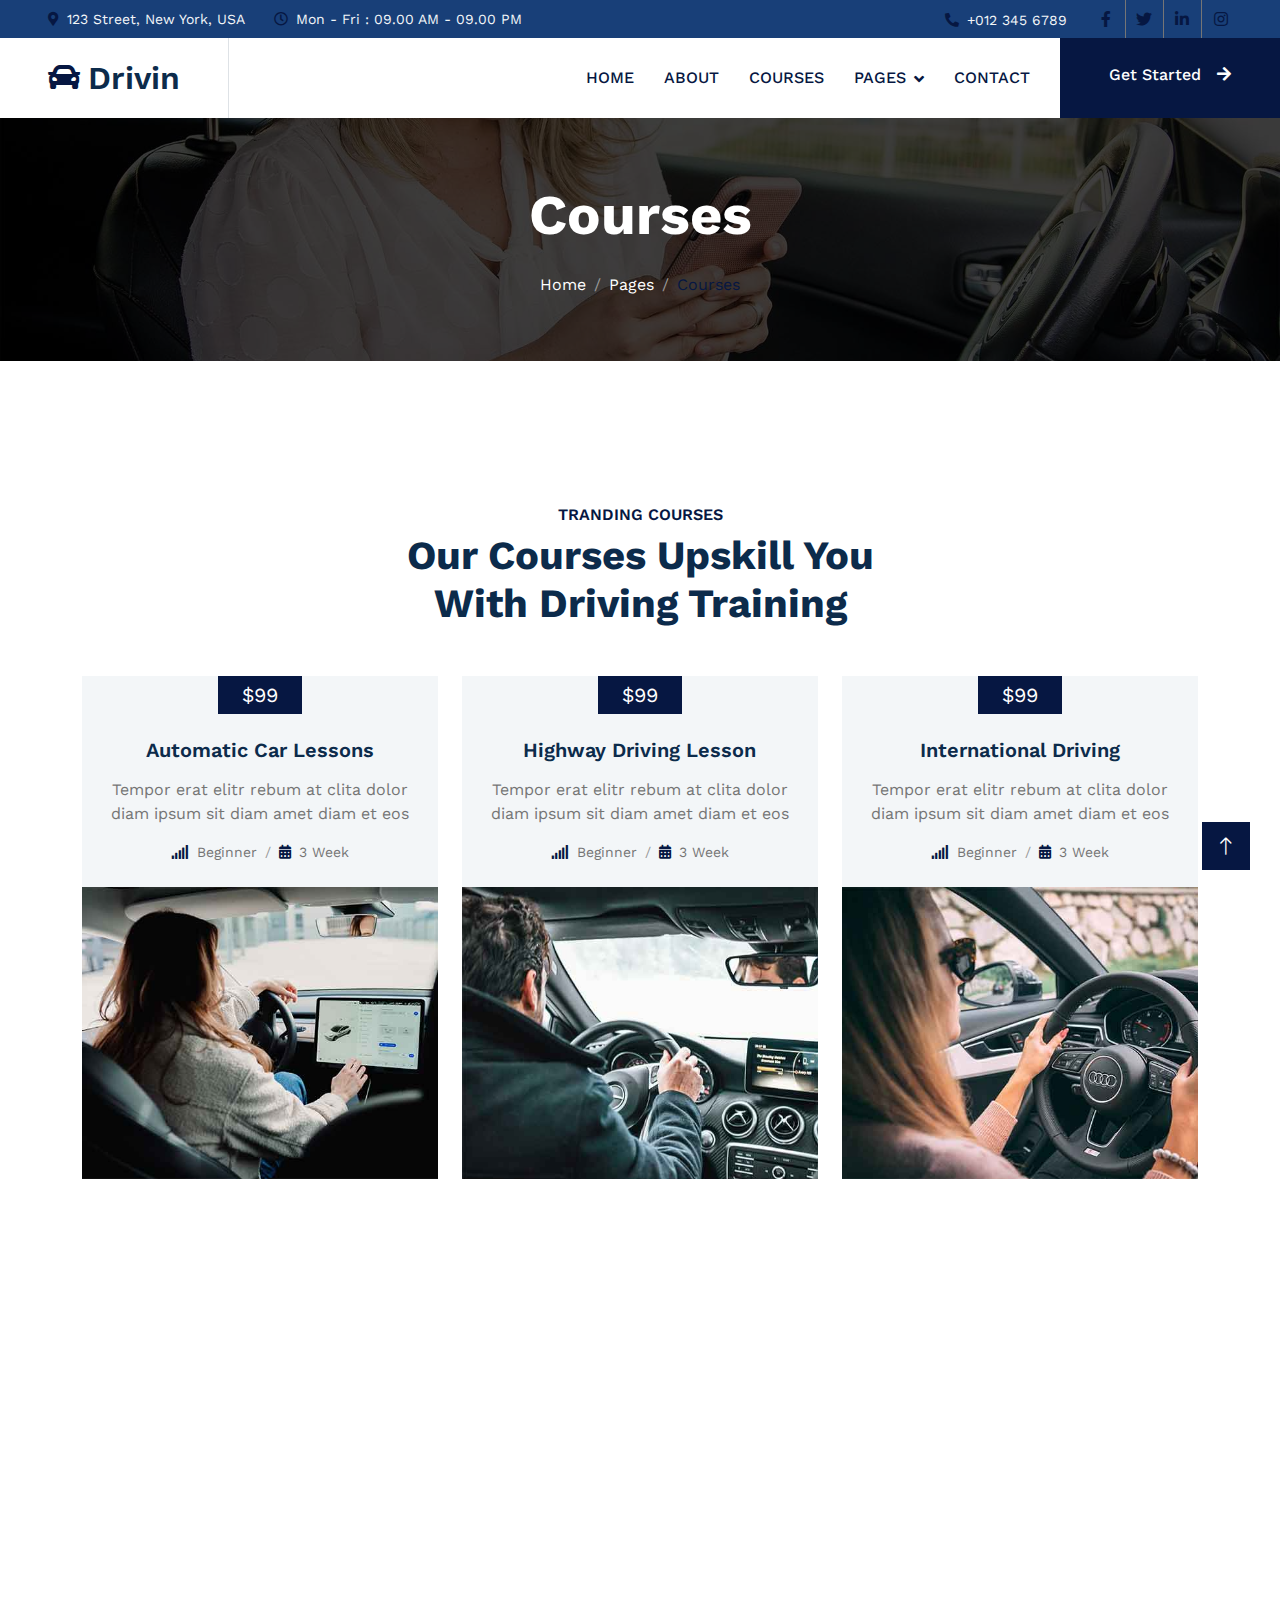
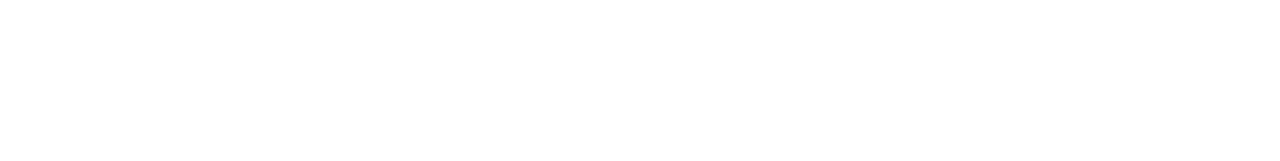
<file: courses.html>
<!DOCTYPE html>
<html lang="en">

<head>
    <meta charset="utf-8">
    <title>Drivin - Driving School Website Template</title>
    <meta content="width=device-width, initial-scale=1.0" name="viewport">
    <meta content="" name="keywords">
    <meta content="" name="description">

    <!-- Favicon -->
    <link href="img/favicon.ico" rel="icon">

    <!-- Google Web Fonts -->
    <link rel="preconnect" href="https://fonts.googleapis.com">
    <link rel="preconnect" href="https://fonts.gstatic.com" crossorigin>
    <link href="https://fonts.googleapis.com/css2?family=Work+Sans:wght@400;500;600;700&display=swap" rel="stylesheet"> 

    <!-- Icon Font Stylesheet -->
    <link href="https://cdnjs.cloudflare.com/ajax/libs/font-awesome/5.10.0/css/all.min.css" rel="stylesheet">
    <link href="https://cdn.jsdelivr.net/npm/bootstrap-icons@1.4.1/font/bootstrap-icons.css" rel="stylesheet">

    <!-- Libraries Stylesheet -->
    <link href="lib/animate/animate.min.css" rel="stylesheet">
    <link href="lib/owlcarousel/assets/owl.carousel.min.css" rel="stylesheet">

    <!-- Customized Bootstrap Stylesheet -->
    <link href="css/bootstrap.min.css" rel="stylesheet">

    <!-- Template Stylesheet -->
    <link href="css/style.css" rel="stylesheet">
</head>

<body>
    <!-- Spinner Start -->
    <div id="spinner" class="show bg-white position-fixed translate-middle w-100 vh-100 top-50 start-50 d-flex align-items-center justify-content-center">
        <div class="spinner-grow text-primary" role="status"></div>
    </div>
    <!-- Spinner End -->


    <!-- Topbar Start -->
    <div class="container-fluid bg-dark text-light p-0">
        <div class="row gx-0 d-none d-lg-flex">
            <div class="col-lg-7 px-5 text-start">
                <div class="h-100 d-inline-flex align-items-center me-4">
                    <small class="fa fa-map-marker-alt text-primary me-2"></small>
                    <small>123 Street, New York, USA</small>
                </div>
                <div class="h-100 d-inline-flex align-items-center">
                    <small class="far fa-clock text-primary me-2"></small>
                    <small>Mon - Fri : 09.00 AM - 09.00 PM</small>
                </div>
            </div>
            <div class="col-lg-5 px-5 text-end">
                <div class="h-100 d-inline-flex align-items-center me-4">
                    <small class="fa fa-phone-alt text-primary me-2"></small>
                    <small>+012 345 6789</small>
                </div>
                <div class="h-100 d-inline-flex align-items-center mx-n2">
                    <a class="btn btn-square btn-link rounded-0 border-0 border-end border-secondary" href=""><i class="fab fa-facebook-f"></i></a>
                    <a class="btn btn-square btn-link rounded-0 border-0 border-end border-secondary" href=""><i class="fab fa-twitter"></i></a>
                    <a class="btn btn-square btn-link rounded-0 border-0 border-end border-secondary" href=""><i class="fab fa-linkedin-in"></i></a>
                    <a class="btn btn-square btn-link rounded-0" href=""><i class="fab fa-instagram"></i></a>
                </div>
            </div>
        </div>
    </div>
    <!-- Topbar End -->


    <!-- Navbar Start -->
    <nav class="navbar navbar-expand-lg bg-white navbar-light sticky-top p-0">
        <a href="index.html" class="navbar-brand d-flex align-items-center border-end px-4 px-lg-5">
            <h2 class="m-0"><i class="fa fa-car text-primary me-2"></i>Drivin</h2>
        </a>
        <button type="button" class="navbar-toggler me-4" data-bs-toggle="collapse" data-bs-target="#navbarCollapse">
            <span class="navbar-toggler-icon"></span>
        </button>
        <div class="collapse navbar-collapse" id="navbarCollapse">
            <div class="navbar-nav ms-auto p-4 p-lg-0">
                <a href="index.html" class="nav-item nav-link">Home</a>
                <a href="about.html" class="nav-item nav-link">About</a>
                <a href="courses.html" class="nav-item nav-link active">Courses</a>
                <div class="nav-item dropdown">
                    <a href="#" class="nav-link dropdown-toggle" data-bs-toggle="dropdown">Pages</a>
                    <div class="dropdown-menu bg-light m-0">
                        <a href="feature.html" class="dropdown-item">Features</a>
                        <a href="appointment.html" class="dropdown-item">Appointment</a>
                        <a href="team.html" class="dropdown-item">Our Team</a>
                        <a href="testimonial.html" class="dropdown-item">Testimonial</a>
                        <a href="404.html" class="dropdown-item">404 Page</a>
                    </div>
                </div>
                <a href="contact.html" class="nav-item nav-link">Contact</a>
            </div>
            <a href="" class="btn btn-primary py-4 px-lg-5 d-none d-lg-block">Get Started<i class="fa fa-arrow-right ms-3"></i></a>
        </div>
    </nav>
    <!-- Navbar End -->


    <!-- Page Header Start -->
    <div class="container-fluid page-header py-6 my-6 mt-0 wow fadeIn" data-wow-delay="0.1s">
        <div class="container text-center">
            <h1 class="display-4 text-white animated slideInDown mb-4">Courses</h1>
            <nav aria-label="breadcrumb animated slideInDown">
                <ol class="breadcrumb justify-content-center mb-0">
                    <li class="breadcrumb-item"><a class="text-white" href="#">Home</a></li>
                    <li class="breadcrumb-item"><a class="text-white" href="#">Pages</a></li>
                    <li class="breadcrumb-item text-primary active" aria-current="page">Courses</li>
                </ol>
            </nav>
        </div>
    </div>
    <!-- Page Header End -->


    <!-- Courses Start -->
    <div class="container-xxl py-6">
        <div class="container">
            <div class="text-center mx-auto mb-5 wow fadeInUp" data-wow-delay="0.1s" style="max-width: 500px;">
                <h6 class="text-primary text-uppercase mb-2">Tranding Courses</h6>
                <h1 class="display-6 mb-4">Our Courses Upskill You With Driving Training</h1>
            </div>
            <div class="row g-4 justify-content-center">
                <div class="col-lg-4 col-md-6 wow fadeInUp" data-wow-delay="0.1s">
                    <div class="courses-item d-flex flex-column bg-light overflow-hidden h-100">
                        <div class="text-center p-4 pt-0">
                            <div class="d-inline-block bg-primary text-white fs-5 py-1 px-4 mb-4">$99</div>
                            <h5 class="mb-3">Automatic Car Lessons</h5>
                            <p>Tempor erat elitr rebum at clita dolor diam ipsum sit diam amet diam et eos</p>
                            <ol class="breadcrumb justify-content-center mb-0">
                                <li class="breadcrumb-item small"><i class="fa fa-signal text-primary me-2"></i>Beginner</li>
                                <li class="breadcrumb-item small"><i class="fa fa-calendar-alt text-primary me-2"></i>3 Week</li>
                            </ol>
                        </div>
                        <div class="position-relative mt-auto">
                            <img class="img-fluid" src="img/courses-1.jpg" alt="">
                            <div class="courses-overlay">
                                <a class="btn btn-outline-primary border-2" href="">Read More</a>
                            </div>
                        </div>
                    </div>
                </div>
                <div class="col-lg-4 col-md-6 wow fadeInUp" data-wow-delay="0.3s">
                    <div class="courses-item d-flex flex-column bg-light overflow-hidden h-100">
                        <div class="text-center p-4 pt-0">
                            <div class="d-inline-block bg-primary text-white fs-5 py-1 px-4 mb-4">$99</div>
                            <h5 class="mb-3">Highway Driving Lesson</h5>
                            <p>Tempor erat elitr rebum at clita dolor diam ipsum sit diam amet diam et eos</p>
                            <ol class="breadcrumb justify-content-center mb-0">
                                <li class="breadcrumb-item small"><i class="fa fa-signal text-primary me-2"></i>Beginner</li>
                                <li class="breadcrumb-item small"><i class="fa fa-calendar-alt text-primary me-2"></i>3 Week</li>
                            </ol>
                        </div>
                        <div class="position-relative mt-auto">
                            <img class="img-fluid" src="img/courses-2.jpg" alt="">
                            <div class="courses-overlay">
                                <a class="btn btn-outline-primary border-2" href="">Read More</a>
                            </div>
                        </div>
                    </div>
                </div>
                <div class="col-lg-4 col-md-6 wow fadeInUp" data-wow-delay="0.5s">
                    <div class="courses-item d-flex flex-column bg-light overflow-hidden h-100">
                        <div class="text-center p-4 pt-0">
                            <div class="d-inline-block bg-primary text-white fs-5 py-1 px-4 mb-4">$99</div>
                            <h5 class="mb-3">International Driving</h5>
                            <p>Tempor erat elitr rebum at clita dolor diam ipsum sit diam amet diam et eos</p>
                            <ol class="breadcrumb justify-content-center mb-0">
                                <li class="breadcrumb-item small"><i class="fa fa-signal text-primary me-2"></i>Beginner</li>
                                <li class="breadcrumb-item small"><i class="fa fa-calendar-alt text-primary me-2"></i>3 Week</li>
                            </ol>
                        </div>
                        <div class="position-relative mt-auto">
                            <img class="img-fluid" src="img/courses-3.jpg" alt="">
                            <div class="courses-overlay">
                                <a class="btn btn-outline-primary border-2" href="">Read More</a>
                            </div>
                        </div>
                    </div>
                </div>
            </div>
        </div>
    </div>
    <!-- Courses End -->


    <!-- Footer Start -->
    <div class="container-fluid bg-dark text-light footer my-6 mb-0 py-6 wow fadeIn" data-wow-delay="0.1s">
        <div class="container">
            <div class="row g-5">
                <div class="col-lg-3 col-md-6">
                    <h4 class="text-white mb-4">Get In Touch</h4>
                    <h2 class="text-primary mb-4"><i class="fa fa-car text-white me-2"></i>Drivin</h2>
                    <p class="mb-2"><i class="fa fa-map-marker-alt me-3"></i>123 Street, New York, USA</p>
                    <p class="mb-2"><i class="fa fa-phone-alt me-3"></i>+012 345 67890</p>
                    <p class="mb-2"><i class="fa fa-envelope me-3"></i>info@example.com</p>
                </div>
                <div class="col-lg-3 col-md-6">
                    <h4 class="text-light mb-4">Quick Links</h4>
                    <a class="btn btn-link" href="">About Us</a>
                    <a class="btn btn-link" href="">Contact Us</a>
                    <a class="btn btn-link" href="">Our Services</a>
                    <a class="btn btn-link" href="">Terms & Condition</a>
                    <a class="btn btn-link" href="">Support</a>
                </div>
                <div class="col-lg-3 col-md-6">
                    <h4 class="text-light mb-4">Popular Links</h4>
                    <a class="btn btn-link" href="">About Us</a>
                    <a class="btn btn-link" href="">Contact Us</a>
                    <a class="btn btn-link" href="">Our Services</a>
                    <a class="btn btn-link" href="">Terms & Condition</a>
                    <a class="btn btn-link" href="">Support</a>
                </div>
                <div class="col-lg-3 col-md-6">
                    <h4 class="text-light mb-4">Newsletter</h4>
                    <form action="">
                        <div class="input-group">
                            <input type="text" class="form-control p-3 border-0" placeholder="Your Email Address">
                            <button class="btn btn-primary">Sign Up</button>
                        </div>
                    </form>
                    <h6 class="text-white mt-4 mb-3">Follow Us</h6>
                    <div class="d-flex pt-2">
                        <a class="btn btn-square btn-outline-light me-1" href=""><i class="fab fa-twitter"></i></a>
                        <a class="btn btn-square btn-outline-light me-1" href=""><i class="fab fa-facebook-f"></i></a>
                        <a class="btn btn-square btn-outline-light me-1" href=""><i class="fab fa-youtube"></i></a>
                        <a class="btn btn-square btn-outline-light me-0" href=""><i class="fab fa-linkedin-in"></i></a>
                    </div>
                </div>
            </div>
        </div>
    </div>
    <!-- Footer End -->


    <!-- Copyright Start -->
    <div class="container-fluid copyright text-light py-4 wow fadeIn" data-wow-delay="0.1s">
        <div class="container">
            <div class="row">
                <div class="col-md-6 text-center text-md-start mb-3 mb-md-0">
                    &copy; <a href="#">Your Site Name</a>, All Right Reserved.
                </div>
                <div class="col-md-6 text-center text-md-end">
                    <!--/*** This template is free as long as you keep the footer author’s credit link/attribution link/backlink. If you'd like to use the template without the footer author’s credit link/attribution link/backlink, you can purchase the Credit Removal License from "https://htmlcodex.com/credit-removal". Thank you for your support. ***/-->
                    Designed By <a href="https://htmlcodex.com">HTML Codex</a>
                    <br>Distributed By: <a href="https://themewagon.com" target="_blank">ThemeWagon</a>
                </div>
            </div>
        </div>
    </div>
    <!-- Copyright End -->


    <!-- Back to Top -->
    <a href="#" class="btn btn-lg btn-primary btn-lg-square back-to-top"><i class="bi bi-arrow-up"></i></a>


    <!-- JavaScript Libraries -->
    <script src="https://code.jquery.com/jquery-3.4.1.min.js"></script>
    <script src="https://cdn.jsdelivr.net/npm/bootstrap@5.0.0/dist/js/bootstrap.bundle.min.js"></script>
    <script src="lib/wow/wow.min.js"></script>
    <script src="lib/easing/easing.min.js"></script>
    <script src="lib/waypoints/waypoints.min.js"></script>
    <script src="lib/owlcarousel/owl.carousel.min.js"></script>

    <!-- Template Javascript -->
    <script src="js/main.js"></script>
</body>

</html>
</file>
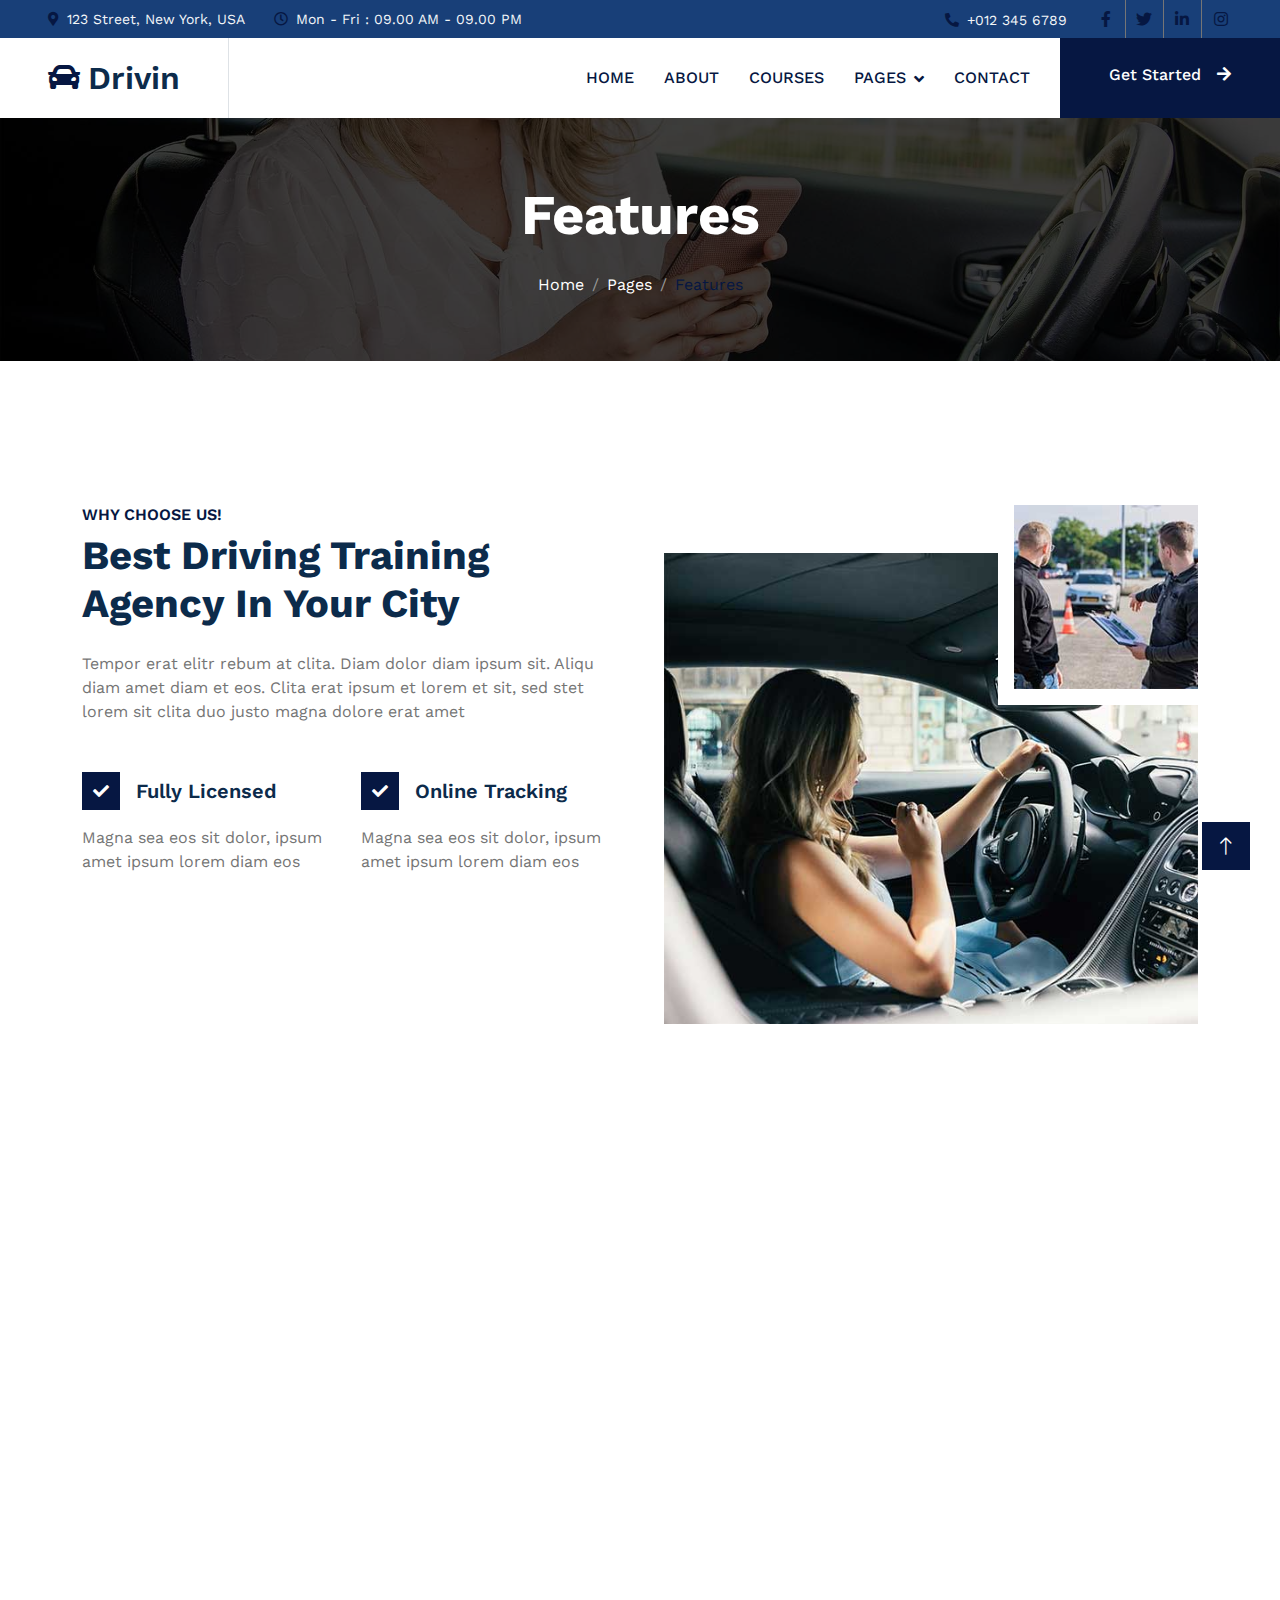
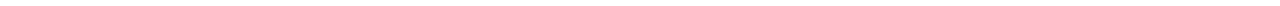
<file: feature.html>
<!DOCTYPE html>
<html lang="en">

<head>
    <meta charset="utf-8">
    <title>Drivin - Driving School Website Template</title>
    <meta content="width=device-width, initial-scale=1.0" name="viewport">
    <meta content="" name="keywords">
    <meta content="" name="description">

    <!-- Favicon -->
    <link href="img/favicon.ico" rel="icon">

    <!-- Google Web Fonts -->
    <link rel="preconnect" href="https://fonts.googleapis.com">
    <link rel="preconnect" href="https://fonts.gstatic.com" crossorigin>
    <link href="https://fonts.googleapis.com/css2?family=Work+Sans:wght@400;500;600;700&display=swap" rel="stylesheet"> 

    <!-- Icon Font Stylesheet -->
    <link href="https://cdnjs.cloudflare.com/ajax/libs/font-awesome/5.10.0/css/all.min.css" rel="stylesheet">
    <link href="https://cdn.jsdelivr.net/npm/bootstrap-icons@1.4.1/font/bootstrap-icons.css" rel="stylesheet">

    <!-- Libraries Stylesheet -->
    <link href="lib/animate/animate.min.css" rel="stylesheet">
    <link href="lib/owlcarousel/assets/owl.carousel.min.css" rel="stylesheet">

    <!-- Customized Bootstrap Stylesheet -->
    <link href="css/bootstrap.min.css" rel="stylesheet">

    <!-- Template Stylesheet -->
    <link href="css/style.css" rel="stylesheet">
</head>

<body>
    <!-- Spinner Start -->
    <div id="spinner" class="show bg-white position-fixed translate-middle w-100 vh-100 top-50 start-50 d-flex align-items-center justify-content-center">
        <div class="spinner-grow text-primary" role="status"></div>
    </div>
    <!-- Spinner End -->


    <!-- Topbar Start -->
    <div class="container-fluid bg-dark text-light p-0">
        <div class="row gx-0 d-none d-lg-flex">
            <div class="col-lg-7 px-5 text-start">
                <div class="h-100 d-inline-flex align-items-center me-4">
                    <small class="fa fa-map-marker-alt text-primary me-2"></small>
                    <small>123 Street, New York, USA</small>
                </div>
                <div class="h-100 d-inline-flex align-items-center">
                    <small class="far fa-clock text-primary me-2"></small>
                    <small>Mon - Fri : 09.00 AM - 09.00 PM</small>
                </div>
            </div>
            <div class="col-lg-5 px-5 text-end">
                <div class="h-100 d-inline-flex align-items-center me-4">
                    <small class="fa fa-phone-alt text-primary me-2"></small>
                    <small>+012 345 6789</small>
                </div>
                <div class="h-100 d-inline-flex align-items-center mx-n2">
                    <a class="btn btn-square btn-link rounded-0 border-0 border-end border-secondary" href=""><i class="fab fa-facebook-f"></i></a>
                    <a class="btn btn-square btn-link rounded-0 border-0 border-end border-secondary" href=""><i class="fab fa-twitter"></i></a>
                    <a class="btn btn-square btn-link rounded-0 border-0 border-end border-secondary" href=""><i class="fab fa-linkedin-in"></i></a>
                    <a class="btn btn-square btn-link rounded-0" href=""><i class="fab fa-instagram"></i></a>
                </div>
            </div>
        </div>
    </div>
    <!-- Topbar End -->


    <!-- Navbar Start -->
    <nav class="navbar navbar-expand-lg bg-white navbar-light sticky-top p-0">
        <a href="index.html" class="navbar-brand d-flex align-items-center border-end px-4 px-lg-5">
            <h2 class="m-0"><i class="fa fa-car text-primary me-2"></i>Drivin</h2>
        </a>
        <button type="button" class="navbar-toggler me-4" data-bs-toggle="collapse" data-bs-target="#navbarCollapse">
            <span class="navbar-toggler-icon"></span>
        </button>
        <div class="collapse navbar-collapse" id="navbarCollapse">
            <div class="navbar-nav ms-auto p-4 p-lg-0">
                <a href="index.html" class="nav-item nav-link">Home</a>
                <a href="about.html" class="nav-item nav-link">About</a>
                <a href="courses.html" class="nav-item nav-link">Courses</a>
                <div class="nav-item dropdown">
                    <a href="#" class="nav-link dropdown-toggle active" data-bs-toggle="dropdown">Pages</a>
                    <div class="dropdown-menu bg-light m-0">
                        <a href="feature.html" class="dropdown-item active">Features</a>
                        <a href="appointment.html" class="dropdown-item">Appointment</a>
                        <a href="team.html" class="dropdown-item">Our Team</a>
                        <a href="testimonial.html" class="dropdown-item">Testimonial</a>
                        <a href="404.html" class="dropdown-item">404 Page</a>
                    </div>
                </div>
                <a href="contact.html" class="nav-item nav-link">Contact</a>
            </div>
            <a href="" class="btn btn-primary py-4 px-lg-5 d-none d-lg-block">Get Started<i class="fa fa-arrow-right ms-3"></i></a>
        </div>
    </nav>
    <!-- Navbar End -->


    <!-- Page Header Start -->
    <div class="container-fluid page-header py-6 my-6 mt-0 wow fadeIn" data-wow-delay="0.1s">
        <div class="container text-center">
            <h1 class="display-4 text-white animated slideInDown mb-4">Features</h1>
            <nav aria-label="breadcrumb animated slideInDown">
                <ol class="breadcrumb justify-content-center mb-0">
                    <li class="breadcrumb-item"><a class="text-white" href="#">Home</a></li>
                    <li class="breadcrumb-item"><a class="text-white" href="#">Pages</a></li>
                    <li class="breadcrumb-item text-primary active" aria-current="page">Features</li>
                </ol>
            </nav>
        </div>
    </div>
    <!-- Page Header End -->


    <!-- Features Start -->
    <div class="container-xxl py-6">
        <div class="container">
            <div class="row g-5">
                <div class="col-lg-6 wow fadeInUp" data-wow-delay="0.1s">
                    <h6 class="text-primary text-uppercase mb-2">Why Choose Us!</h6>
                    <h1 class="display-6 mb-4">Best Driving Training Agency In Your City</h1>
                    <p class="mb-5">Tempor erat elitr rebum at clita. Diam dolor diam ipsum sit. Aliqu diam amet diam et eos. Clita erat ipsum et lorem et sit, sed stet lorem sit clita duo justo magna dolore erat amet</p>
                    <div class="row gy-5 gx-4">
                        <div class="col-sm-6 wow fadeIn" data-wow-delay="0.1s">
                            <div class="d-flex align-items-center mb-3">
                                <div class="flex-shrink-0 btn-square bg-primary me-3">
                                    <i class="fa fa-check text-white"></i>
                                </div>
                                <h5 class="mb-0">Fully Licensed</h5>
                            </div>
                            <span>Magna sea eos sit dolor, ipsum amet ipsum lorem diam eos</span>
                        </div>
                        <div class="col-sm-6 wow fadeIn" data-wow-delay="0.2s">
                            <div class="d-flex align-items-center mb-3">
                                <div class="flex-shrink-0 btn-square bg-primary me-3">
                                    <i class="fa fa-check text-white"></i>
                                </div>
                                <h5 class="mb-0">Online Tracking</h5>
                            </div>
                            <span>Magna sea eos sit dolor, ipsum amet ipsum lorem diam eos</span>
                        </div>
                        <div class="col-sm-6 wow fadeIn" data-wow-delay="0.3s">
                            <div class="d-flex align-items-center mb-3">
                                <div class="flex-shrink-0 btn-square bg-primary me-3">
                                    <i class="fa fa-check text-white"></i>
                                </div>
                                <h5 class="mb-0">Afordable Fee</h5>
                            </div>
                            <span>Magna sea eos sit dolor, ipsum amet ipsum lorem diam eos</span>
                        </div>
                        <div class="col-sm-6 wow fadeIn" data-wow-delay="0.4s">
                            <div class="d-flex align-items-center mb-3">
                                <div class="flex-shrink-0 btn-square bg-primary me-3">
                                    <i class="fa fa-check text-white"></i>
                                </div>
                                <h5 class="mb-0">Best Trainers</h5>
                            </div>
                            <span>Magna sea eos sit dolor, ipsum amet ipsum lorem diam eos</span>
                        </div>
                    </div>
                </div>
                <div class="col-lg-6 wow fadeInUp" data-wow-delay="0.5s">
                    <div class="position-relative overflow-hidden pe-5 pt-5 h-100" style="min-height: 400px;">
                        <img class="position-absolute w-100 h-100" src="img/about-1.jpg" alt="" style="object-fit: cover;">
                        <img class="position-absolute top-0 end-0 bg-white ps-3 pb-3" src="img/about-2.jpg" alt="" style="width: 200px; height: 200px">
                    </div>
                </div>
            </div>
        </div>
    </div>
    <!-- Features End -->


    <!-- Footer Start -->
    <div class="container-fluid bg-dark text-light footer my-6 mb-0 py-6 wow fadeIn" data-wow-delay="0.1s">
        <div class="container">
            <div class="row g-5">
                <div class="col-lg-3 col-md-6">
                    <h4 class="text-white mb-4">Get In Touch</h4>
                    <h2 class="text-primary mb-4"><i class="fa fa-car text-white me-2"></i>Drivin</h2>
                    <p class="mb-2"><i class="fa fa-map-marker-alt me-3"></i>123 Street, New York, USA</p>
                    <p class="mb-2"><i class="fa fa-phone-alt me-3"></i>+012 345 67890</p>
                    <p class="mb-2"><i class="fa fa-envelope me-3"></i>info@example.com</p>
                </div>
                <div class="col-lg-3 col-md-6">
                    <h4 class="text-light mb-4">Quick Links</h4>
                    <a class="btn btn-link" href="">About Us</a>
                    <a class="btn btn-link" href="">Contact Us</a>
                    <a class="btn btn-link" href="">Our Services</a>
                    <a class="btn btn-link" href="">Terms & Condition</a>
                    <a class="btn btn-link" href="">Support</a>
                </div>
                <div class="col-lg-3 col-md-6">
                    <h4 class="text-light mb-4">Popular Links</h4>
                    <a class="btn btn-link" href="">About Us</a>
                    <a class="btn btn-link" href="">Contact Us</a>
                    <a class="btn btn-link" href="">Our Services</a>
                    <a class="btn btn-link" href="">Terms & Condition</a>
                    <a class="btn btn-link" href="">Support</a>
                </div>
                <div class="col-lg-3 col-md-6">
                    <h4 class="text-light mb-4">Newsletter</h4>
                    <form action="">
                        <div class="input-group">
                            <input type="text" class="form-control p-3 border-0" placeholder="Your Email Address">
                            <button class="btn btn-primary">Sign Up</button>
                        </div>
                    </form>
                    <h6 class="text-white mt-4 mb-3">Follow Us</h6>
                    <div class="d-flex pt-2">
                        <a class="btn btn-square btn-outline-light me-1" href=""><i class="fab fa-twitter"></i></a>
                        <a class="btn btn-square btn-outline-light me-1" href=""><i class="fab fa-facebook-f"></i></a>
                        <a class="btn btn-square btn-outline-light me-1" href=""><i class="fab fa-youtube"></i></a>
                        <a class="btn btn-square btn-outline-light me-0" href=""><i class="fab fa-linkedin-in"></i></a>
                    </div>
                </div>
            </div>
        </div>
    </div>
    <!-- Footer End -->


    <!-- Copyright Start -->
    <div class="container-fluid copyright text-light py-4 wow fadeIn" data-wow-delay="0.1s">
        <div class="container">
            <div class="row">
                <div class="col-md-6 text-center text-md-start mb-3 mb-md-0">
                    &copy; <a href="#">Your Site Name</a>, All Right Reserved.
                </div>
                <div class="col-md-6 text-center text-md-end">
                    <!--/*** This template is free as long as you keep the footer author’s credit link/attribution link/backlink. If you'd like to use the template without the footer author’s credit link/attribution link/backlink, you can purchase the Credit Removal License from "https://htmlcodex.com/credit-removal". Thank you for your support. ***/-->
                    Designed By <a href="https://htmlcodex.com">HTML Codex</a>
                    <br>Distributed By: <a href="https://themewagon.com" target="_blank">ThemeWagon</a>
                </div>
            </div>
        </div>
    </div>
    <!-- Copyright End -->


    <!-- Back to Top -->
    <a href="#" class="btn btn-lg btn-primary btn-lg-square back-to-top"><i class="bi bi-arrow-up"></i></a>


    <!-- JavaScript Libraries -->
    <script src="https://code.jquery.com/jquery-3.4.1.min.js"></script>
    <script src="https://cdn.jsdelivr.net/npm/bootstrap@5.0.0/dist/js/bootstrap.bundle.min.js"></script>
    <script src="lib/wow/wow.min.js"></script>
    <script src="lib/easing/easing.min.js"></script>
    <script src="lib/waypoints/waypoints.min.js"></script>
    <script src="lib/owlcarousel/owl.carousel.min.js"></script>

    <!-- Template Javascript -->
    <script src="js/main.js"></script>
</body>

</html>
</file>
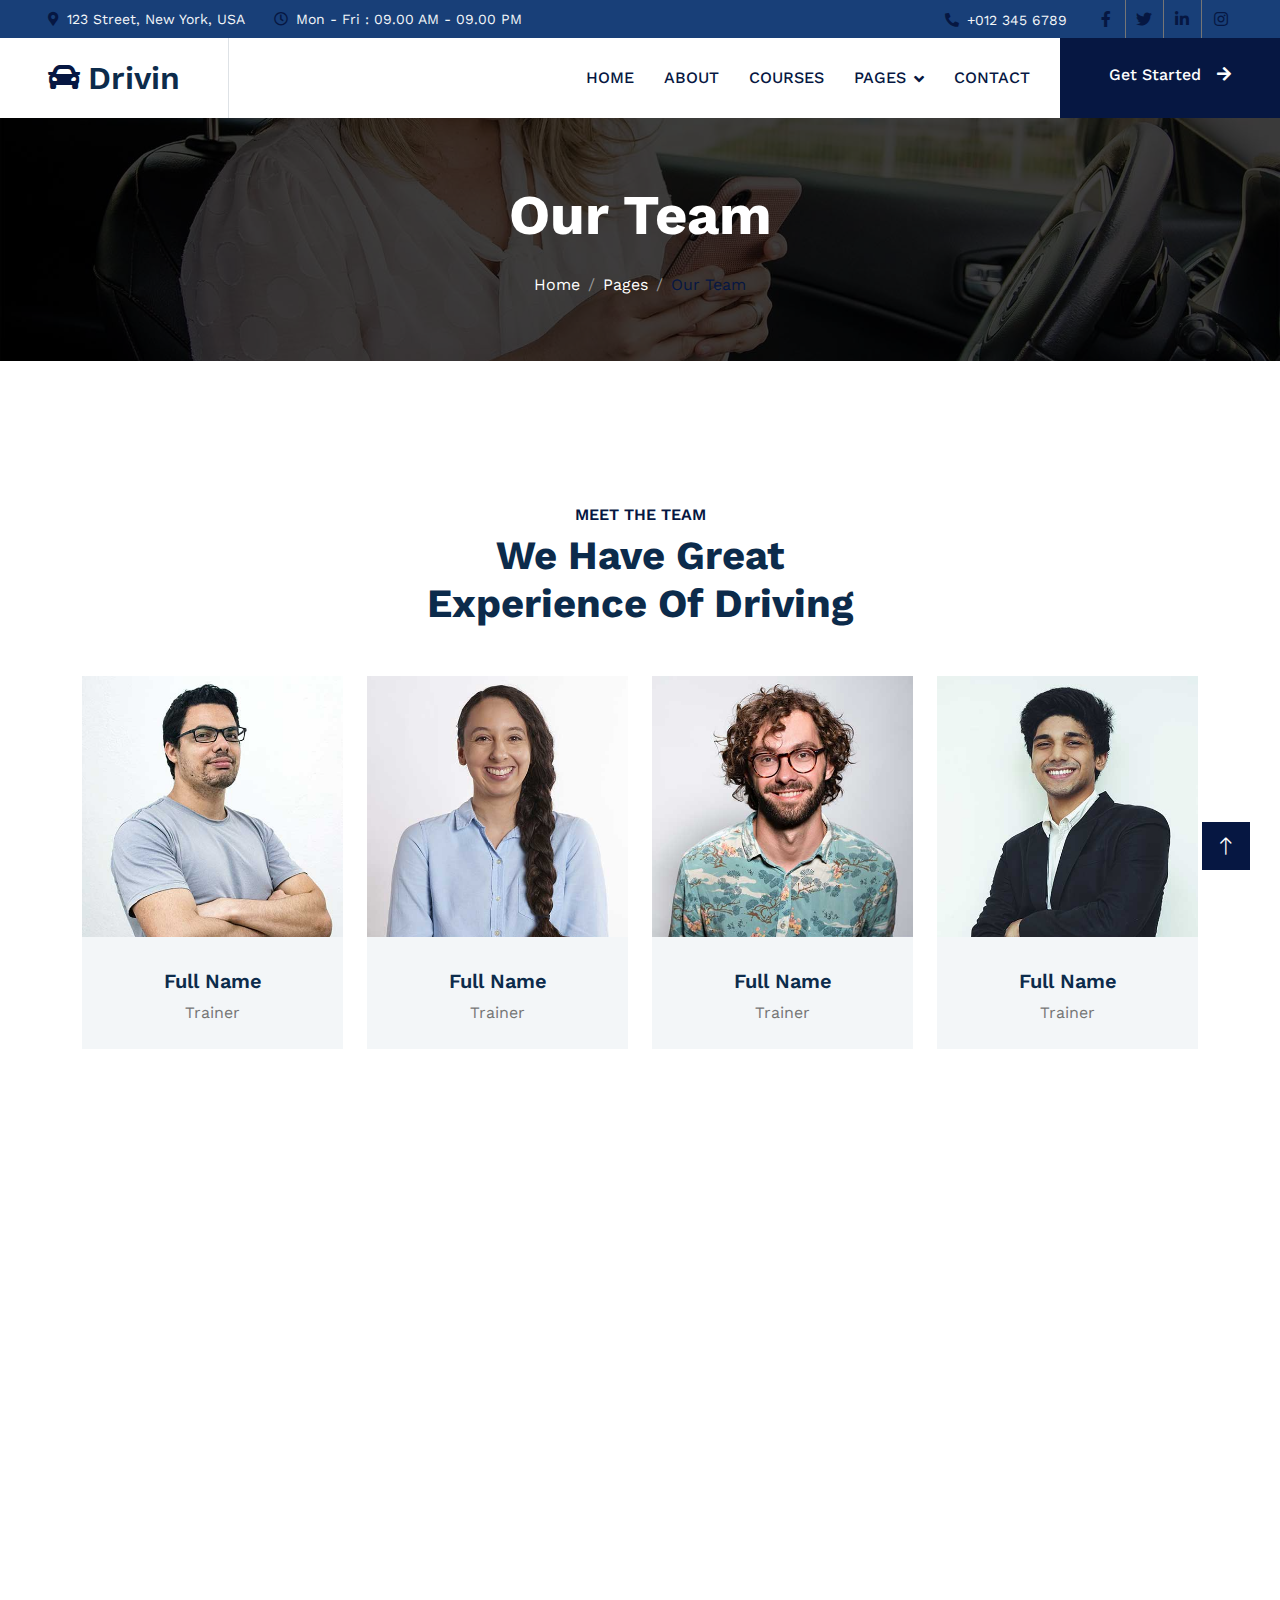
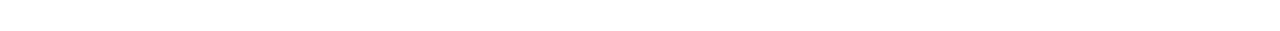
<file: team.html>
<!DOCTYPE html>
<html lang="en">

<head>
    <meta charset="utf-8">
    <title>Drivin - Driving School Website Template</title>
    <meta content="width=device-width, initial-scale=1.0" name="viewport">
    <meta content="" name="keywords">
    <meta content="" name="description">

    <!-- Favicon -->
    <link href="img/favicon.ico" rel="icon">

    <!-- Google Web Fonts -->
    <link rel="preconnect" href="https://fonts.googleapis.com">
    <link rel="preconnect" href="https://fonts.gstatic.com" crossorigin>
    <link href="https://fonts.googleapis.com/css2?family=Work+Sans:wght@400;500;600;700&display=swap" rel="stylesheet"> 

    <!-- Icon Font Stylesheet -->
    <link href="https://cdnjs.cloudflare.com/ajax/libs/font-awesome/5.10.0/css/all.min.css" rel="stylesheet">
    <link href="https://cdn.jsdelivr.net/npm/bootstrap-icons@1.4.1/font/bootstrap-icons.css" rel="stylesheet">

    <!-- Libraries Stylesheet -->
    <link href="lib/animate/animate.min.css" rel="stylesheet">
    <link href="lib/owlcarousel/assets/owl.carousel.min.css" rel="stylesheet">

    <!-- Customized Bootstrap Stylesheet -->
    <link href="css/bootstrap.min.css" rel="stylesheet">

    <!-- Template Stylesheet -->
    <link href="css/style.css" rel="stylesheet">
</head>

<body>
    <!-- Spinner Start -->
    <div id="spinner" class="show bg-white position-fixed translate-middle w-100 vh-100 top-50 start-50 d-flex align-items-center justify-content-center">
        <div class="spinner-grow text-primary" role="status"></div>
    </div>
    <!-- Spinner End -->


    <!-- Topbar Start -->
    <div class="container-fluid bg-dark text-light p-0">
        <div class="row gx-0 d-none d-lg-flex">
            <div class="col-lg-7 px-5 text-start">
                <div class="h-100 d-inline-flex align-items-center me-4">
                    <small class="fa fa-map-marker-alt text-primary me-2"></small>
                    <small>123 Street, New York, USA</small>
                </div>
                <div class="h-100 d-inline-flex align-items-center">
                    <small class="far fa-clock text-primary me-2"></small>
                    <small>Mon - Fri : 09.00 AM - 09.00 PM</small>
                </div>
            </div>
            <div class="col-lg-5 px-5 text-end">
                <div class="h-100 d-inline-flex align-items-center me-4">
                    <small class="fa fa-phone-alt text-primary me-2"></small>
                    <small>+012 345 6789</small>
                </div>
                <div class="h-100 d-inline-flex align-items-center mx-n2">
                    <a class="btn btn-square btn-link rounded-0 border-0 border-end border-secondary" href=""><i class="fab fa-facebook-f"></i></a>
                    <a class="btn btn-square btn-link rounded-0 border-0 border-end border-secondary" href=""><i class="fab fa-twitter"></i></a>
                    <a class="btn btn-square btn-link rounded-0 border-0 border-end border-secondary" href=""><i class="fab fa-linkedin-in"></i></a>
                    <a class="btn btn-square btn-link rounded-0" href=""><i class="fab fa-instagram"></i></a>
                </div>
            </div>
        </div>
    </div>
    <!-- Topbar End -->


    <!-- Navbar Start -->
    <nav class="navbar navbar-expand-lg bg-white navbar-light sticky-top p-0">
        <a href="index.html" class="navbar-brand d-flex align-items-center border-end px-4 px-lg-5">
            <h2 class="m-0"><i class="fa fa-car text-primary me-2"></i>Drivin</h2>
        </a>
        <button type="button" class="navbar-toggler me-4" data-bs-toggle="collapse" data-bs-target="#navbarCollapse">
            <span class="navbar-toggler-icon"></span>
        </button>
        <div class="collapse navbar-collapse" id="navbarCollapse">
            <div class="navbar-nav ms-auto p-4 p-lg-0">
                <a href="index.html" class="nav-item nav-link">Home</a>
                <a href="about.html" class="nav-item nav-link">About</a>
                <a href="courses.html" class="nav-item nav-link">Courses</a>
                <div class="nav-item dropdown">
                    <a href="#" class="nav-link dropdown-toggle active" data-bs-toggle="dropdown">Pages</a>
                    <div class="dropdown-menu bg-light m-0">
                        <a href="feature.html" class="dropdown-item">Features</a>
                        <a href="appointment.html" class="dropdown-item">Appointment</a>
                        <a href="team.html" class="dropdown-item active">Our Team</a>
                        <a href="testimonial.html" class="dropdown-item">Testimonial</a>
                        <a href="404.html" class="dropdown-item">404 Page</a>
                    </div>
                </div>
                <a href="contact.html" class="nav-item nav-link">Contact</a>
            </div>
            <a href="" class="btn btn-primary py-4 px-lg-5 d-none d-lg-block">Get Started<i class="fa fa-arrow-right ms-3"></i></a>
        </div>
    </nav>
    <!-- Navbar End -->


    <!-- Page Header Start -->
    <div class="container-fluid page-header py-6 my-6 mt-0 wow fadeIn" data-wow-delay="0.1s">
        <div class="container text-center">
            <h1 class="display-4 text-white animated slideInDown mb-4">Our Team</h1>
            <nav aria-label="breadcrumb animated slideInDown">
                <ol class="breadcrumb justify-content-center mb-0">
                    <li class="breadcrumb-item"><a class="text-white" href="#">Home</a></li>
                    <li class="breadcrumb-item"><a class="text-white" href="#">Pages</a></li>
                    <li class="breadcrumb-item text-primary active" aria-current="page">Our Team</li>
                </ol>
            </nav>
        </div>
    </div>
    <!-- Page Header End -->


    <!-- Team Start -->
    <div class="container-xxl py-6">
        <div class="container">
            <div class="text-center mx-auto mb-5 wow fadeInUp" data-wow-delay="0.1s" style="max-width: 500px;">
                <h6 class="text-primary text-uppercase mb-2">Meet The Team</h6>
                <h1 class="display-6 mb-4">We Have Great Experience Of Driving</h1>
            </div>
            <div class="row g-0 team-items">
                <div class="col-lg-3 col-md-6 wow fadeInUp" data-wow-delay="0.1s">
                    <div class="team-item position-relative">
                        <div class="position-relative">
                            <img class="img-fluid" src="img/team-1.jpg" alt="">
                            <div class="team-social text-center">
                                <a class="btn btn-square btn-outline-primary border-2 m-1" href=""><i class="fab fa-facebook-f"></i></a>
                                <a class="btn btn-square btn-outline-primary border-2 m-1" href=""><i class="fab fa-twitter"></i></a>
                                <a class="btn btn-square btn-outline-primary border-2 m-1" href=""><i class="fab fa-instagram"></i></a>
                            </div>
                        </div>
                        <div class="bg-light text-center p-4">
                            <h5 class="mt-2">Full Name</h5>
                            <span>Trainer</span>
                        </div>
                    </div>
                </div>
                <div class="col-lg-3 col-md-6 wow fadeInUp" data-wow-delay="0.3s">
                    <div class="team-item position-relative">
                        <div class="position-relative">
                            <img class="img-fluid" src="img/team-2.jpg" alt="">
                            <div class="team-social text-center">
                                <a class="btn btn-square btn-outline-primary border-2 m-1" href=""><i class="fab fa-facebook-f"></i></a>
                                <a class="btn btn-square btn-outline-primary border-2 m-1" href=""><i class="fab fa-twitter"></i></a>
                                <a class="btn btn-square btn-outline-primary border-2 m-1" href=""><i class="fab fa-instagram"></i></a>
                            </div>
                        </div>
                        <div class="bg-light text-center p-4">
                            <h5 class="mt-2">Full Name</h5>
                            <span>Trainer</span>
                        </div>
                    </div>
                </div>
                <div class="col-lg-3 col-md-6 wow fadeInUp" data-wow-delay="0.5s">
                    <div class="team-item position-relative">
                        <div class="position-relative">
                            <img class="img-fluid" src="img/team-3.jpg" alt="">
                            <div class="team-social text-center">
                                <a class="btn btn-square btn-outline-primary border-2 m-1" href=""><i class="fab fa-facebook-f"></i></a>
                                <a class="btn btn-square btn-outline-primary border-2 m-1" href=""><i class="fab fa-twitter"></i></a>
                                <a class="btn btn-square btn-outline-primary border-2 m-1" href=""><i class="fab fa-instagram"></i></a>
                            </div>
                        </div>
                        <div class="bg-light text-center p-4">
                            <h5 class="mt-2">Full Name</h5>
                            <span>Trainer</span>
                        </div>
                    </div>
                </div>
                <div class="col-lg-3 col-md-6 wow fadeInUp" data-wow-delay="0.7s">
                    <div class="team-item position-relative">
                        <div class="position-relative">
                            <img class="img-fluid" src="img/team-4.jpg" alt="">
                            <div class="team-social text-center">
                                <a class="btn btn-square btn-outline-primary border-2 m-1" href=""><i class="fab fa-facebook-f"></i></a>
                                <a class="btn btn-square btn-outline-primary border-2 m-1" href=""><i class="fab fa-twitter"></i></a>
                                <a class="btn btn-square btn-outline-primary border-2 m-1" href=""><i class="fab fa-instagram"></i></a>
                            </div>
                        </div>
                        <div class="bg-light text-center p-4">
                            <h5 class="mt-2">Full Name</h5>
                            <span>Trainer</span>
                        </div>
                    </div>
                </div>
            </div>
        </div>
    </div>
    <!-- Team End -->


    <!-- Footer Start -->
    <div class="container-fluid bg-dark text-light footer my-6 mb-0 py-6 wow fadeIn" data-wow-delay="0.1s">
        <div class="container">
            <div class="row g-5">
                <div class="col-lg-3 col-md-6">
                    <h4 class="text-white mb-4">Get In Touch</h4>
                    <h2 class="text-primary mb-4"><i class="fa fa-car text-white me-2"></i>Drivin</h2>
                    <p class="mb-2"><i class="fa fa-map-marker-alt me-3"></i>123 Street, New York, USA</p>
                    <p class="mb-2"><i class="fa fa-phone-alt me-3"></i>+012 345 67890</p>
                    <p class="mb-2"><i class="fa fa-envelope me-3"></i>info@example.com</p>
                </div>
                <div class="col-lg-3 col-md-6">
                    <h4 class="text-light mb-4">Quick Links</h4>
                    <a class="btn btn-link" href="">About Us</a>
                    <a class="btn btn-link" href="">Contact Us</a>
                    <a class="btn btn-link" href="">Our Services</a>
                    <a class="btn btn-link" href="">Terms & Condition</a>
                    <a class="btn btn-link" href="">Support</a>
                </div>
                <div class="col-lg-3 col-md-6">
                    <h4 class="text-light mb-4">Popular Links</h4>
                    <a class="btn btn-link" href="">About Us</a>
                    <a class="btn btn-link" href="">Contact Us</a>
                    <a class="btn btn-link" href="">Our Services</a>
                    <a class="btn btn-link" href="">Terms & Condition</a>
                    <a class="btn btn-link" href="">Support</a>
                </div>
                <div class="col-lg-3 col-md-6">
                    <h4 class="text-light mb-4">Newsletter</h4>
                    <form action="">
                        <div class="input-group">
                            <input type="text" class="form-control p-3 border-0" placeholder="Your Email Address">
                            <button class="btn btn-primary">Sign Up</button>
                        </div>
                    </form>
                    <h6 class="text-white mt-4 mb-3">Follow Us</h6>
                    <div class="d-flex pt-2">
                        <a class="btn btn-square btn-outline-light me-1" href=""><i class="fab fa-twitter"></i></a>
                        <a class="btn btn-square btn-outline-light me-1" href=""><i class="fab fa-facebook-f"></i></a>
                        <a class="btn btn-square btn-outline-light me-1" href=""><i class="fab fa-youtube"></i></a>
                        <a class="btn btn-square btn-outline-light me-0" href=""><i class="fab fa-linkedin-in"></i></a>
                    </div>
                </div>
            </div>
        </div>
    </div>
    <!-- Footer End -->


    <!-- Copyright Start -->
    <div class="container-fluid copyright text-light py-4 wow fadeIn" data-wow-delay="0.1s">
        <div class="container">
            <div class="row">
                <div class="col-md-6 text-center text-md-start mb-3 mb-md-0">
                    &copy; <a href="#">Your Site Name</a>, All Right Reserved.
                </div>
                <div class="col-md-6 text-center text-md-end">
                    <!--/*** This template is free as long as you keep the footer author’s credit link/attribution link/backlink. If you'd like to use the template without the footer author’s credit link/attribution link/backlink, you can purchase the Credit Removal License from "https://htmlcodex.com/credit-removal". Thank you for your support. ***/-->
                    Designed By <a href="https://htmlcodex.com">HTML Codex</a>
                    <br>Distributed By: <a href="https://themewagon.com" target="_blank">ThemeWagon</a>
                </div>
            </div>
        </div>
    </div>
    <!-- Copyright End -->


    <!-- Back to Top -->
    <a href="#" class="btn btn-lg btn-primary btn-lg-square back-to-top"><i class="bi bi-arrow-up"></i></a>


    <!-- JavaScript Libraries -->
    <script src="https://code.jquery.com/jquery-3.4.1.min.js"></script>
    <script src="https://cdn.jsdelivr.net/npm/bootstrap@5.0.0/dist/js/bootstrap.bundle.min.js"></script>
    <script src="lib/wow/wow.min.js"></script>
    <script src="lib/easing/easing.min.js"></script>
    <script src="lib/waypoints/waypoints.min.js"></script>
    <script src="lib/owlcarousel/owl.carousel.min.js"></script>

    <!-- Template Javascript -->
    <script src="js/main.js"></script>
</body>

</html>
</file>
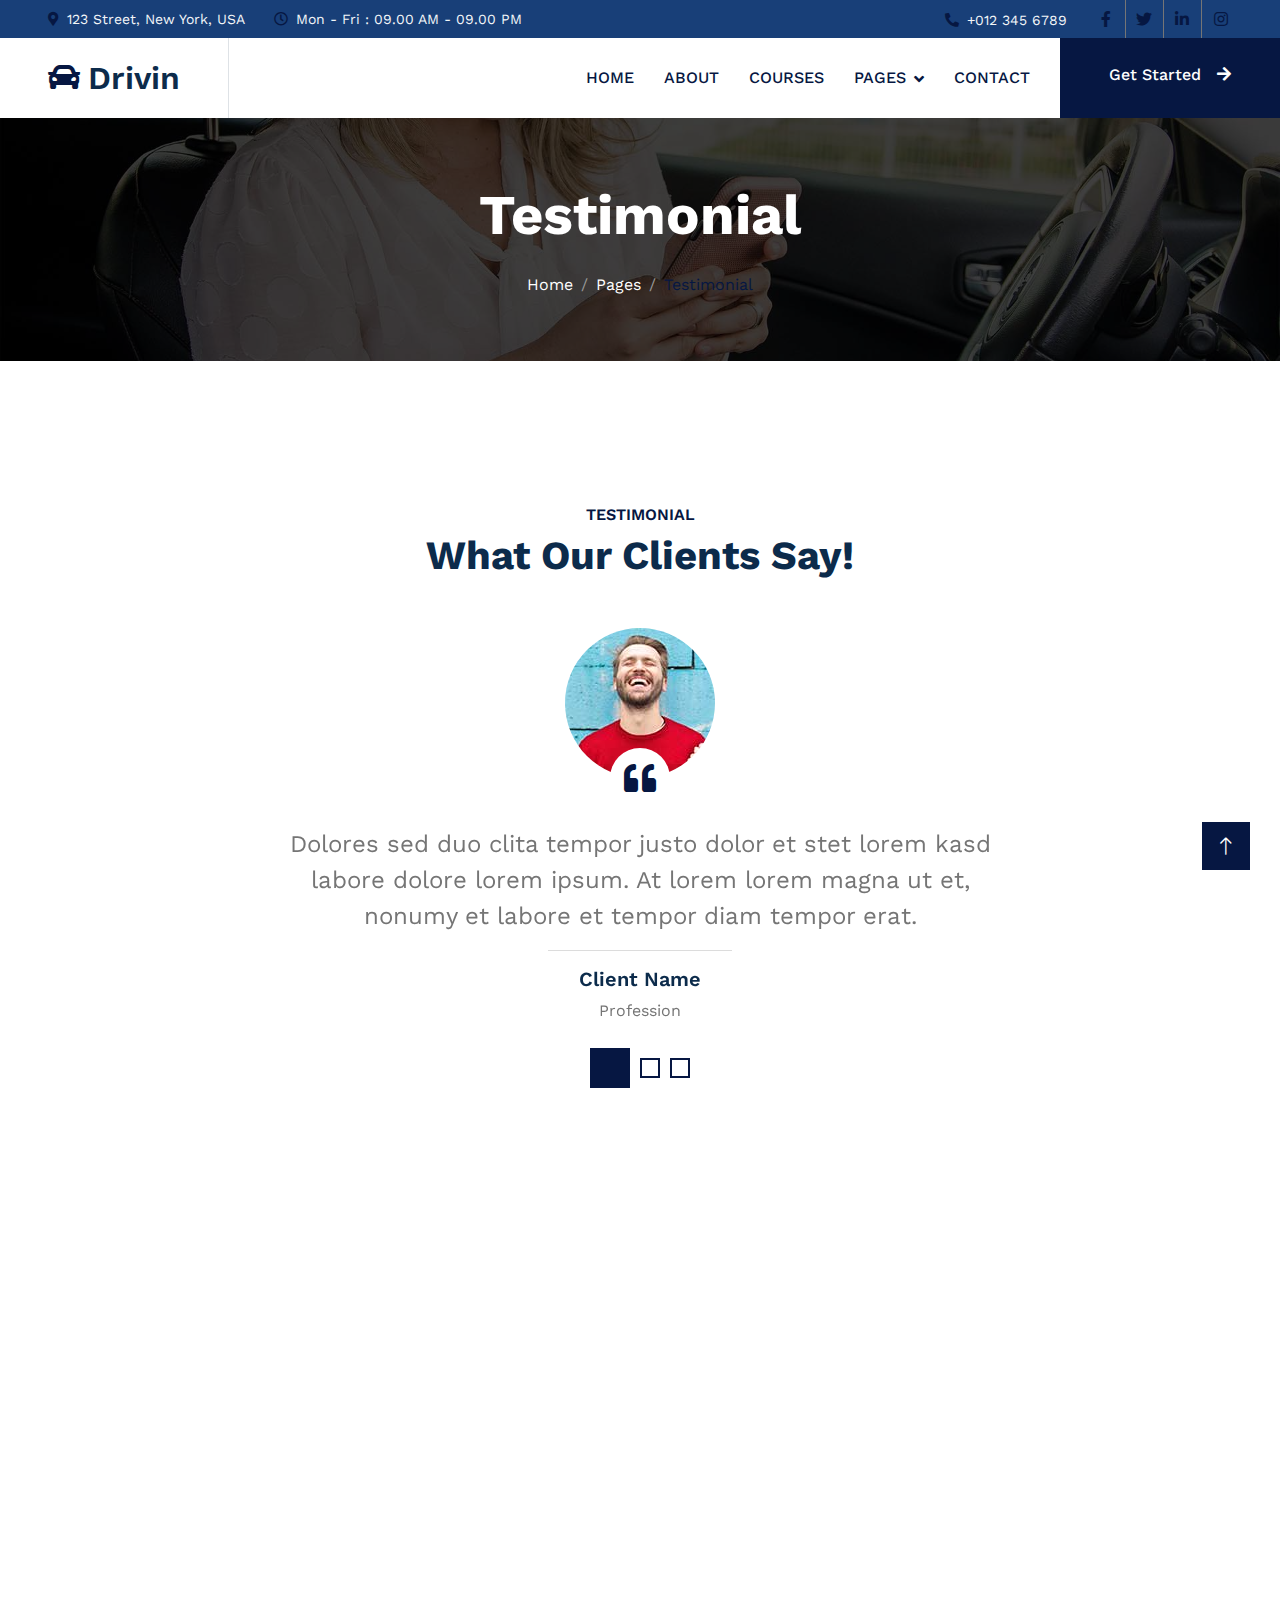
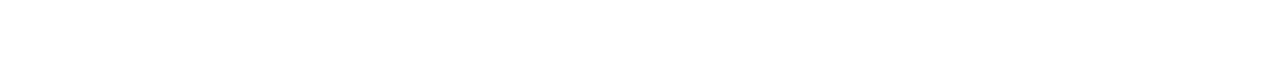
<file: testimonial.html>
<!DOCTYPE html>
<html lang="en">

<head>
    <meta charset="utf-8">
    <title>Drivin - Driving School Website Template</title>
    <meta content="width=device-width, initial-scale=1.0" name="viewport">
    <meta content="" name="keywords">
    <meta content="" name="description">

    <!-- Favicon -->
    <link href="img/favicon.ico" rel="icon">

    <!-- Google Web Fonts -->
    <link rel="preconnect" href="https://fonts.googleapis.com">
    <link rel="preconnect" href="https://fonts.gstatic.com" crossorigin>
    <link href="https://fonts.googleapis.com/css2?family=Work+Sans:wght@400;500;600;700&display=swap" rel="stylesheet"> 

    <!-- Icon Font Stylesheet -->
    <link href="https://cdnjs.cloudflare.com/ajax/libs/font-awesome/5.10.0/css/all.min.css" rel="stylesheet">
    <link href="https://cdn.jsdelivr.net/npm/bootstrap-icons@1.4.1/font/bootstrap-icons.css" rel="stylesheet">

    <!-- Libraries Stylesheet -->
    <link href="lib/animate/animate.min.css" rel="stylesheet">
    <link href="lib/owlcarousel/assets/owl.carousel.min.css" rel="stylesheet">

    <!-- Customized Bootstrap Stylesheet -->
    <link href="css/bootstrap.min.css" rel="stylesheet">

    <!-- Template Stylesheet -->
    <link href="css/style.css" rel="stylesheet">
</head>

<body>
    <!-- Spinner Start -->
    <div id="spinner" class="show bg-white position-fixed translate-middle w-100 vh-100 top-50 start-50 d-flex align-items-center justify-content-center">
        <div class="spinner-grow text-primary" role="status"></div>
    </div>
    <!-- Spinner End -->


    <!-- Topbar Start -->
    <div class="container-fluid bg-dark text-light p-0">
        <div class="row gx-0 d-none d-lg-flex">
            <div class="col-lg-7 px-5 text-start">
                <div class="h-100 d-inline-flex align-items-center me-4">
                    <small class="fa fa-map-marker-alt text-primary me-2"></small>
                    <small>123 Street, New York, USA</small>
                </div>
                <div class="h-100 d-inline-flex align-items-center">
                    <small class="far fa-clock text-primary me-2"></small>
                    <small>Mon - Fri : 09.00 AM - 09.00 PM</small>
                </div>
            </div>
            <div class="col-lg-5 px-5 text-end">
                <div class="h-100 d-inline-flex align-items-center me-4">
                    <small class="fa fa-phone-alt text-primary me-2"></small>
                    <small>+012 345 6789</small>
                </div>
                <div class="h-100 d-inline-flex align-items-center mx-n2">
                    <a class="btn btn-square btn-link rounded-0 border-0 border-end border-secondary" href=""><i class="fab fa-facebook-f"></i></a>
                    <a class="btn btn-square btn-link rounded-0 border-0 border-end border-secondary" href=""><i class="fab fa-twitter"></i></a>
                    <a class="btn btn-square btn-link rounded-0 border-0 border-end border-secondary" href=""><i class="fab fa-linkedin-in"></i></a>
                    <a class="btn btn-square btn-link rounded-0" href=""><i class="fab fa-instagram"></i></a>
                </div>
            </div>
        </div>
    </div>
    <!-- Topbar End -->


    <!-- Navbar Start -->
    <nav class="navbar navbar-expand-lg bg-white navbar-light sticky-top p-0">
        <a href="index.html" class="navbar-brand d-flex align-items-center border-end px-4 px-lg-5">
            <h2 class="m-0"><i class="fa fa-car text-primary me-2"></i>Drivin</h2>
        </a>
        <button type="button" class="navbar-toggler me-4" data-bs-toggle="collapse" data-bs-target="#navbarCollapse">
            <span class="navbar-toggler-icon"></span>
        </button>
        <div class="collapse navbar-collapse" id="navbarCollapse">
            <div class="navbar-nav ms-auto p-4 p-lg-0">
                <a href="index.html" class="nav-item nav-link">Home</a>
                <a href="about.html" class="nav-item nav-link">About</a>
                <a href="courses.html" class="nav-item nav-link">Courses</a>
                <div class="nav-item dropdown">
                    <a href="#" class="nav-link dropdown-toggle active" data-bs-toggle="dropdown">Pages</a>
                    <div class="dropdown-menu bg-light m-0">
                        <a href="feature.html" class="dropdown-item">Features</a>
                        <a href="appointment.html" class="dropdown-item">Appointment</a>
                        <a href="team.html" class="dropdown-item">Our Team</a>
                        <a href="testimonial.html" class="dropdown-item active">Testimonial</a>
                        <a href="404.html" class="dropdown-item">404 Page</a>
                    </div>
                </div>
                <a href="contact.html" class="nav-item nav-link">Contact</a>
            </div>
            <a href="" class="btn btn-primary py-4 px-lg-5 d-none d-lg-block">Get Started<i class="fa fa-arrow-right ms-3"></i></a>
        </div>
    </nav>
    <!-- Navbar End -->


    <!-- Page Header Start -->
    <div class="container-fluid page-header py-6 my-6 mt-0 wow fadeIn" data-wow-delay="0.1s">
        <div class="container text-center">
            <h1 class="display-4 text-white animated slideInDown mb-4">Testimonial</h1>
            <nav aria-label="breadcrumb animated slideInDown">
                <ol class="breadcrumb justify-content-center mb-0">
                    <li class="breadcrumb-item"><a class="text-white" href="#">Home</a></li>
                    <li class="breadcrumb-item"><a class="text-white" href="#">Pages</a></li>
                    <li class="breadcrumb-item text-primary active" aria-current="page">Testimonial</li>
                </ol>
            </nav>
        </div>
    </div>
    <!-- Page Header End -->


    <!-- Testimonial Start -->
    <div class="container-xxl py-6">
        <div class="container">
            <div class="text-center mx-auto mb-5 wow fadeInUp" data-wow-delay="0.1s" style="max-width: 500px;">
                <h6 class="text-primary text-uppercase mb-2">Testimonial</h6>
                <h1 class="display-6 mb-4">What Our Clients Say!</h1>
            </div>
            <div class="row justify-content-center">
                <div class="col-lg-8 wow fadeInUp" data-wow-delay="0.1s">
                    <div class="owl-carousel testimonial-carousel">
                        <div class="testimonial-item text-center">
                            <div class="position-relative mb-5">
                                <img class="img-fluid rounded-circle mx-auto" src="img/testimonial-1.jpg" alt="">
                                <div class="position-absolute top-100 start-50 translate-middle d-flex align-items-center justify-content-center bg-white rounded-circle" style="width: 60px; height: 60px;">
                                    <i class="fa fa-quote-left fa-2x text-primary"></i>
                                </div>
                            </div>
                            <p class="fs-4">Dolores sed duo clita tempor justo dolor et stet lorem kasd labore dolore lorem ipsum. At lorem lorem magna ut et, nonumy et labore et tempor diam tempor erat.</p>
                            <hr class="w-25 mx-auto">
                            <h5>Client Name</h5>
                            <span>Profession</span>
                        </div>
                        <div class="testimonial-item text-center">
                            <div class="position-relative mb-5">
                                <img class="img-fluid rounded-circle mx-auto" src="img/testimonial-2.jpg" alt="">
                                <div class="position-absolute top-100 start-50 translate-middle d-flex align-items-center justify-content-center bg-white rounded-circle" style="width: 60px; height: 60px;">
                                    <i class="fa fa-quote-left fa-2x text-primary"></i>
                                </div>
                            </div>
                            <p class="fs-4">Dolores sed duo clita tempor justo dolor et stet lorem kasd labore dolore lorem ipsum. At lorem lorem magna ut et, nonumy et labore et tempor diam tempor erat.</p>
                            <hr class="w-25 mx-auto">
                            <h5>Client Name</h5>
                            <span>Profession</span>
                        </div>
                        <div class="testimonial-item text-center">
                            <div class="position-relative mb-5">
                                <img class="img-fluid rounded-circle mx-auto" src="img/testimonial-3.jpg" alt="">
                                <div class="position-absolute top-100 start-50 translate-middle d-flex align-items-center justify-content-center bg-white rounded-circle" style="width: 60px; height: 60px;">
                                    <i class="fa fa-quote-left fa-2x text-primary"></i>
                                </div>
                            </div>
                            <p class="fs-4">Dolores sed duo clita tempor justo dolor et stet lorem kasd labore dolore lorem ipsum. At lorem lorem magna ut et, nonumy et labore et tempor diam tempor erat.</p>
                            <hr class="w-25 mx-auto">
                            <h5>Client Name</h5>
                            <span>Profession</span>
                        </div>
                    </div>
                </div>
            </div>
        </div>
    </div>
    <!-- Testimonial End -->


    <!-- Footer Start -->
    <div class="container-fluid bg-dark text-light footer my-6 mb-0 py-6 wow fadeIn" data-wow-delay="0.1s">
        <div class="container">
            <div class="row g-5">
                <div class="col-lg-3 col-md-6">
                    <h4 class="text-white mb-4">Get In Touch</h4>
                    <h2 class="text-primary mb-4"><i class="fa fa-car text-white me-2"></i>Drivin</h2>
                    <p class="mb-2"><i class="fa fa-map-marker-alt me-3"></i>123 Street, New York, USA</p>
                    <p class="mb-2"><i class="fa fa-phone-alt me-3"></i>+012 345 67890</p>
                    <p class="mb-2"><i class="fa fa-envelope me-3"></i>info@example.com</p>
                </div>
                <div class="col-lg-3 col-md-6">
                    <h4 class="text-light mb-4">Quick Links</h4>
                    <a class="btn btn-link" href="">About Us</a>
                    <a class="btn btn-link" href="">Contact Us</a>
                    <a class="btn btn-link" href="">Our Services</a>
                    <a class="btn btn-link" href="">Terms & Condition</a>
                    <a class="btn btn-link" href="">Support</a>
                </div>
                <div class="col-lg-3 col-md-6">
                    <h4 class="text-light mb-4">Popular Links</h4>
                    <a class="btn btn-link" href="">About Us</a>
                    <a class="btn btn-link" href="">Contact Us</a>
                    <a class="btn btn-link" href="">Our Services</a>
                    <a class="btn btn-link" href="">Terms & Condition</a>
                    <a class="btn btn-link" href="">Support</a>
                </div>
                <div class="col-lg-3 col-md-6">
                    <h4 class="text-light mb-4">Newsletter</h4>
                    <form action="">
                        <div class="input-group">
                            <input type="text" class="form-control p-3 border-0" placeholder="Your Email Address">
                            <button class="btn btn-primary">Sign Up</button>
                        </div>
                    </form>
                    <h6 class="text-white mt-4 mb-3">Follow Us</h6>
                    <div class="d-flex pt-2">
                        <a class="btn btn-square btn-outline-light me-1" href=""><i class="fab fa-twitter"></i></a>
                        <a class="btn btn-square btn-outline-light me-1" href=""><i class="fab fa-facebook-f"></i></a>
                        <a class="btn btn-square btn-outline-light me-1" href=""><i class="fab fa-youtube"></i></a>
                        <a class="btn btn-square btn-outline-light me-0" href=""><i class="fab fa-linkedin-in"></i></a>
                    </div>
                </div>
            </div>
        </div>
    </div>
    <!-- Footer End -->


    <!-- Copyright Start -->
    <div class="container-fluid copyright text-light py-4 wow fadeIn" data-wow-delay="0.1s">
        <div class="container">
            <div class="row">
                <div class="col-md-6 text-center text-md-start mb-3 mb-md-0">
                    &copy; <a href="#">Your Site Name</a>, All Right Reserved.
                </div>
                <div class="col-md-6 text-center text-md-end">
                    <!--/*** This template is free as long as you keep the footer author’s credit link/attribution link/backlink. If you'd like to use the template without the footer author’s credit link/attribution link/backlink, you can purchase the Credit Removal License from "https://htmlcodex.com/credit-removal". Thank you for your support. ***/-->
                    Designed By <a href="https://htmlcodex.com">HTML Codex</a>
                    <br>Distributed By: <a href="https://themewagon.com" target="_blank">ThemeWagon</a>
                </div>
            </div>
        </div>
    </div>
    <!-- Copyright End -->


    <!-- Back to Top -->
    <a href="#" class="btn btn-lg btn-primary btn-lg-square back-to-top"><i class="bi bi-arrow-up"></i></a>


    <!-- JavaScript Libraries -->
    <script src="https://code.jquery.com/jquery-3.4.1.min.js"></script>
    <script src="https://cdn.jsdelivr.net/npm/bootstrap@5.0.0/dist/js/bootstrap.bundle.min.js"></script>
    <script src="lib/wow/wow.min.js"></script>
    <script src="lib/easing/easing.min.js"></script>
    <script src="lib/waypoints/waypoints.min.js"></script>
    <script src="lib/owlcarousel/owl.carousel.min.js"></script>

    <!-- Template Javascript -->
    <script src="js/main.js"></script>
</body>

</html>
</file>
<file: css/style.css>
/********** Template CSS **********/
:root {
  --primary: #061742;
  --secondary: #183f78;
  --secondary-2: #183e7880;
  --light: #f3f4f9;
  --dark: #061742;
  --border: #06174252;
}

.py-6 {
  padding-top: 4rem;
  padding-bottom: 4rem;
}

.my-6 {
  margin-top: 5rem;
  margin-bottom: 5rem;
}

.back-to-top {
  position: fixed;
  display: none;
  right: 30px;
  bottom: 30px;
  z-index: 99;
}

/*** Spinner ***/
#spinner {
  opacity: 0;
  visibility: hidden;
  transition: opacity 0.5s ease-out, visibility 0s linear 0.5s;
  z-index: 99999;
}

#spinner.show {
  transition: opacity 0.5s ease-out, visibility 0s linear 0s;
  visibility: visible;
  opacity: 1;
}

/*** Button ***/
.btn {
  font-weight: 500;
  transition: 0.5s;
}

.btn.btn-primary,
.btn.btn-outline-primary:hover {
  color: #ffffff;
}

.btn-square {
  width: 38px;
  height: 38px;
}

.btn-sm-square {
  width: 32px;
  height: 32px;
}

.btn-lg-square {
  width: 48px;
  height: 48px;
}

.btn-square,
.btn-sm-square,
.btn-lg-square {
  padding: 0;
  display: flex;
  align-items: center;
  justify-content: center;
  font-weight: normal;
}

/*** Navbar ***/
.navbar.sticky-top {
  top: -100px;
  transition: 0.5s;
}

.navbar .navbar-brand,
.navbar a.btn {
  height: 80px;
}

.navbar .navbar-nav .nav-link {
  margin-right: 30px;
  padding: 25px 0;
  color: var(--dark);
  font-weight: 500;
  text-transform: uppercase;
  outline: none;
}

.navbar .navbar-nav .nav-link:hover,
.navbar .navbar-nav .nav-link.active {
  color: var(--primary);
}

.navbar .dropdown-toggle::after {
  border: none;
  content: "\f107";
  font-family: "Font Awesome 5 Free";
  font-weight: 900;
  vertical-align: middle;
  margin-left: 8px;
}

@media (max-width: 991.98px) {
  .navbar .navbar-nav .nav-link {
    margin-right: 0;
    padding: 10px 0;
  }

  .navbar .navbar-nav {
    border-top: 1px solid #eeeeee;
  }
}

@media (min-width: 992px) {
  .navbar .nav-item .dropdown-menu {
    display: block;
    border: none;
    margin-top: 0;
    top: 150%;
    opacity: 0;
    visibility: hidden;
    transition: 0.5s;
  }

  .navbar .nav-item:hover .dropdown-menu {
    top: 100%;
    visibility: visible;
    transition: 0.5s;
    opacity: 1;
  }
}

/*** Header ***/
.carousel-caption {
  top: 0;
  left: 0;
  right: 0;
  bottom: 0;
  display: flex;
  align-items: center;
  justify-content: center;
  text-align: center;
  background: rgba(0, 0, 0, 0.4);
  /* background: rgba(0, 0, 0, 0.75); */
  z-index: 1;
}

.carousel-control-prev,
.carousel-control-next {
  width: 15%;
}

.carousel-control-prev-icon,
.carousel-control-next-icon {
  width: 3rem;
  height: 3rem;
  background-color: var(--primary);
  border: 10px solid var(--primary);
}

@media (max-width: 768px) {
  #header-carousel .carousel-item {
    position: relative;
    min-height: 450px;
  }

  #header-carousel .carousel-item img {
    position: absolute;
    width: 100%;
    height: 100%;
    object-fit: cover;
  }

  .slogan-box {
    display: none;
  }
}

.page-header {
  background: linear-gradient(rgba(0, 0, 0, 0.75), rgba(0, 0, 0, 0.75)), url(../img/carousel-1.jpg) center center no-repeat;
  background-size: cover;
}

.breadcrumb-item + .breadcrumb-item::before {
  color: #999999;
}

/*** Facts ***/
@media (min-width: 991.98px) {
  .facts {
    position: relative;
    margin-top: -75px;
    z-index: 1;
  }
}

/*** Courses ***/
.courses {
  min-height: 100vh;
  background: linear-gradient(rgba(255, 255, 255, 0.9), rgba(255, 255, 255, 0.9)), url(../img/carousel-1.jpg) center center no-repeat;
  background-attachment: fixed;
  background-size: cover;
}

.courses-item .courses-overlay {
  position: absolute;
  width: 100%;
  height: 0;
  top: 0;
  left: 0;
  display: flex;
  align-items: center;
  justify-content: center;
  background: rgba(0, 0, 0, 0.5);
  overflow: hidden;
  opacity: 0;
  transition: 0.5s;
}

.courses-item:hover .courses-overlay {
  height: 100%;
  opacity: 1;
}

/*** Team ***/
.team-items {
  margin: -0.75rem;
}

.team-item {
  padding: 0.75rem;
}

.team-item::after {
  position: absolute;
  content: "";
  width: 100%;
  height: 0;
  top: 0;
  left: 0;
  background: #ffffff;
  transition: 0.5s;
  z-index: -1;
}

.team-item:hover::after {
  height: 100%;
  background: var(--primary);
}

.team-item .team-social {
  position: absolute;
  width: 100%;
  height: 0;
  top: 0;
  left: 0;
  display: flex;
  align-items: center;
  justify-content: center;
  background: rgba(0, 0, 0, 0.75);
  overflow: hidden;
  opacity: 0;
  transition: 0.5s;
}

.team-item:hover .team-social {
  height: 100%;
  opacity: 1;
}

/*** Testimonial ***/
.testimonial-carousel .owl-dots {
  height: 40px;
  margin-top: 25px;
  display: flex;
  align-items: center;
  justify-content: center;
}

.testimonial-carousel .owl-dot {
  position: relative;
  display: inline-block;
  margin: 0 5px;
  width: 20px;
  height: 20px;
  background: transparent;
  border: 2px solid var(--primary);
  transition: 0.5s;
}

.testimonial-carousel .owl-dot.active {
  width: 40px;
  height: 40px;
  background: var(--primary);
}

.testimonial-carousel .owl-item img {
  width: 150px;
  height: 150px;
}

/*** Footer ***/
.footer .btn.btn-link {
  display: block;
  margin-bottom: 2px !important;
  padding: 0;
  text-align: left;
  color: var(--light);
  font-weight: normal;
  text-transform: capitalize;
  transition: 0.3s;
}

.footer .btn.btn-link::before {
  position: relative;
  content: "\f105";
  font-family: "Font Awesome 5 Free";
  font-weight: 900;
  color: var(--light);
  margin-right: 10px;
}

.footer .btn.btn-link:hover {
  color: var(--primary);
  letter-spacing: 1px;
  box-shadow: none;
  font-weight: 600;
}

.copyright {
  background: var(--primary);
  /* border-top: 1px solid var(--light); */
}

.copyright a {
  color: var(--light);
  font-weight: bold;
  text-shadow: 1px 1px 5px #ffffff4d;
}

.offcanvas-end {
  width: 700px !important;
}

.bg-dark {
  background-color: var(--secondary) !important;
}

.btn-primary {
  background-color: #061742;
  border-color: #061742;
}

.btn-primary:hover {
  background-color: var(--secondary);
  border-color: var(--secondary);
}

.bg-primary {
  background-color: var(--primary) !important;
}

.offcanvas-end {
  background: var(--primary);
}

.nav-link {
  color: var(--light);
}
.offcanvas-title {
  color: var(--light);
}

.nav-link:hover,
.nav-link:focus {
  color: var(--secondary);
  font-weight: 600;
}

.offcanvas-header {
  border-bottom: 1px solid var(--secondary);
}

.btn-close:focus {
  box-shadow: none;
}

.card-img-top {
  /* padding: 1rem;
   */
  border-radius: 7px 7px 0 0;
}

.card-btn {
  border-color: #0617422e;
  padding-top: 0.5rem;
  padding-bottom: 0.5rem;
  border-radius: 7px;
}

.bg--light {
  background-color: #f3f4f9;
}

.study-research {
  min-height: 90vh;
  background: linear-gradient(rgba(255, 255, 255, 0.5), rgba(255, 255, 255, 0.9)), url(../img/nsu2.jpg) center center no-repeat;
  background-attachment: fixed;
  background-size: cover;
  display: flex;
  flex-direction: row;
  align-items: center;
}

.events {
  min-height: 90vh;
  background: linear-gradient(rgba(255, 255, 255, 0.7), rgb(255 255 255 / 0.2)), url(../img/events2.webp) center center no-repeat;
  /* background: linear-gradient(rgba(255, 255, 255, 0.5), rgba(255, 255, 255, 0.9)), url(../img/events2.webp) center center no-repeat; */
  background-attachment: fixed;
  background-size: cover;
  display: flex;
  flex-direction: row;
  align-items: center;
}

.scheduled-event-card {
  background: #ffffff85;
  padding: 20px;
  text-align: center;
  margin-bottom: 20px;
  position: relative;
  z-index: 1;
  height: 100%;
  display: flex;
  flex-direction: column;
  justify-content: space-between;
  border-radius: 1rem;
}

.scheduled-event-date-circle {
  background: #a27035 !important;
  color: black;
  width: 80px;
  height: 80px;
  border-radius: 50%;
  display: flex;
  flex-direction: column;
  align-items: center;
  justify-content: center;
  font-weight: bold;
  margin: 0 auto 15px;
  box-shadow: 0 4px 10px rgba(0, 0, 0, 0.2);
}

.scheduled-event-event-title {
  font-size: 1.2rem;
  font-weight: bold;
}

.scheduled-event-location,
.scheduled-event-time {
  font-size: 0.9rem;
  color: black;
  font-weight: 700;
  /* text-shadow: 1px 1px 5px #4f4f4fba; */
}

.line-through {
  display: flex;
  text-align: center;
}

.line-through::before,
.line-through::after {
  content: "";
  flex: 1;
  align-self: center;
  border-bottom: 1px solid var(--primary);
}

.line-through::before {
  margin-right: 20px;
}

.line-through::after {
  margin-left: 20px;
}

.rounded-7 {
  border-radius: 7px;
}

.btn-check:focus + .btn-outline-primary,
.btn-outline-primary:focus {
  box-shadow: 0 0 0 0.25rem rgb(6 23 66 / 26%);
}

.partner {
  border-right: 1px solid var(--secondary-2);
}

.divider {
  width: 80%;
  height: 1px;
  background-color: #f3f4f940;
}

.footer-title {
  border-bottom: 1px solid #f3f4f940;
  padding-bottom: 1rem;
}

.social-btn {
  width: 40px;
  height: 40px;
  display: flex;
  align-items: center;
  justify-content: center;
  font-size: 15px;
}

.ftr-title {
  letter-spacing: 2px;
  line-height: 30px;
}

.notice {
  background: url(../img/bg-notice.png) no-repeat center center / cover;
}

p.card-date.text-muted.mb-3 {
  color: #a27035 !important;
}

.text-secondary2 {
  color: #a27035 !important;
}

.bg-gradient {
  background: linear-gradient(0deg, #183e77, #0b2743) !important;
}

.logo-name {
  color: whitesmoke;
}

.slider .slick-slide {
  margin-top: 1rem;
  margin-bottom: 1rem;
}

.slogan-box {
  position: relative;
  width: 100%;
  max-width: 600px;
  height: 70px; /* 1 line tall */
  line-height: 70px; /* vertically centre text */
  overflow: hidden;
  text-align: center;
  font-family: "Dancing Script";
  color: #fff;
}

.slogan-box p {
  position: absolute; /* stack both lines */
  width: 100%;
  margin: 0;
  opacity: 0;
  animation: fade-animation 8s infinite;
  font-size: 1.5rem;
}

/* second line starts 50 % later */
.slogan-box p:nth-child(2) {
  animation-delay: 4s;
}

.list-inline-item {
  position: relative;
  font-size: 0.9rem;
}

.list-inline-item:not(:last-child)::after {
  content: "";
  position: absolute;
  right: -10px; /* Position the bar slightly outside */
  top: 0;
  bottom: 0;
  width: 1px;
  background-color: #ccc; /* Light gray vertical bar */
}

.list-inline-item:not(:last-child) {
  margin-right: 1rem;
}

@keyframes fade-animation {
  0%,
  100% {
    opacity: 0;
  }
  10%,
  40% {
    opacity: 1;
  } /* Show first text */
  50%,
  90% {
    opacity: 0;
  } /* Fade out */
}

@media (max-width: 575px) {
  .logo-name {
    display: none;
  }

  .py-6 {
    padding-top: 2rem;
    padding-bottom: 2rem;
  }

  .py-3 {
    padding-top: 0.5rem !important;
    padding-bottom: 0.5rem !important;
  }

  .mb-5 {
    margin-bottom: 2rem !important;
  }

  .social-btn {
    width: 35px;
    height: 35px;
  }
}

@media (min-width: 576px) and (max-width: 767px) {
  .py-6 {
    padding-top: 3rem;
    padding-bottom: 3rem;
  }
}

/* For large devices (lg and up) */
@media (min-width: 768px) and (max-width: 991px) {
  /* .py-6 {
    padding-top: 5rem;
    padding-bottom: 5rem;
  } */
}
</file>
